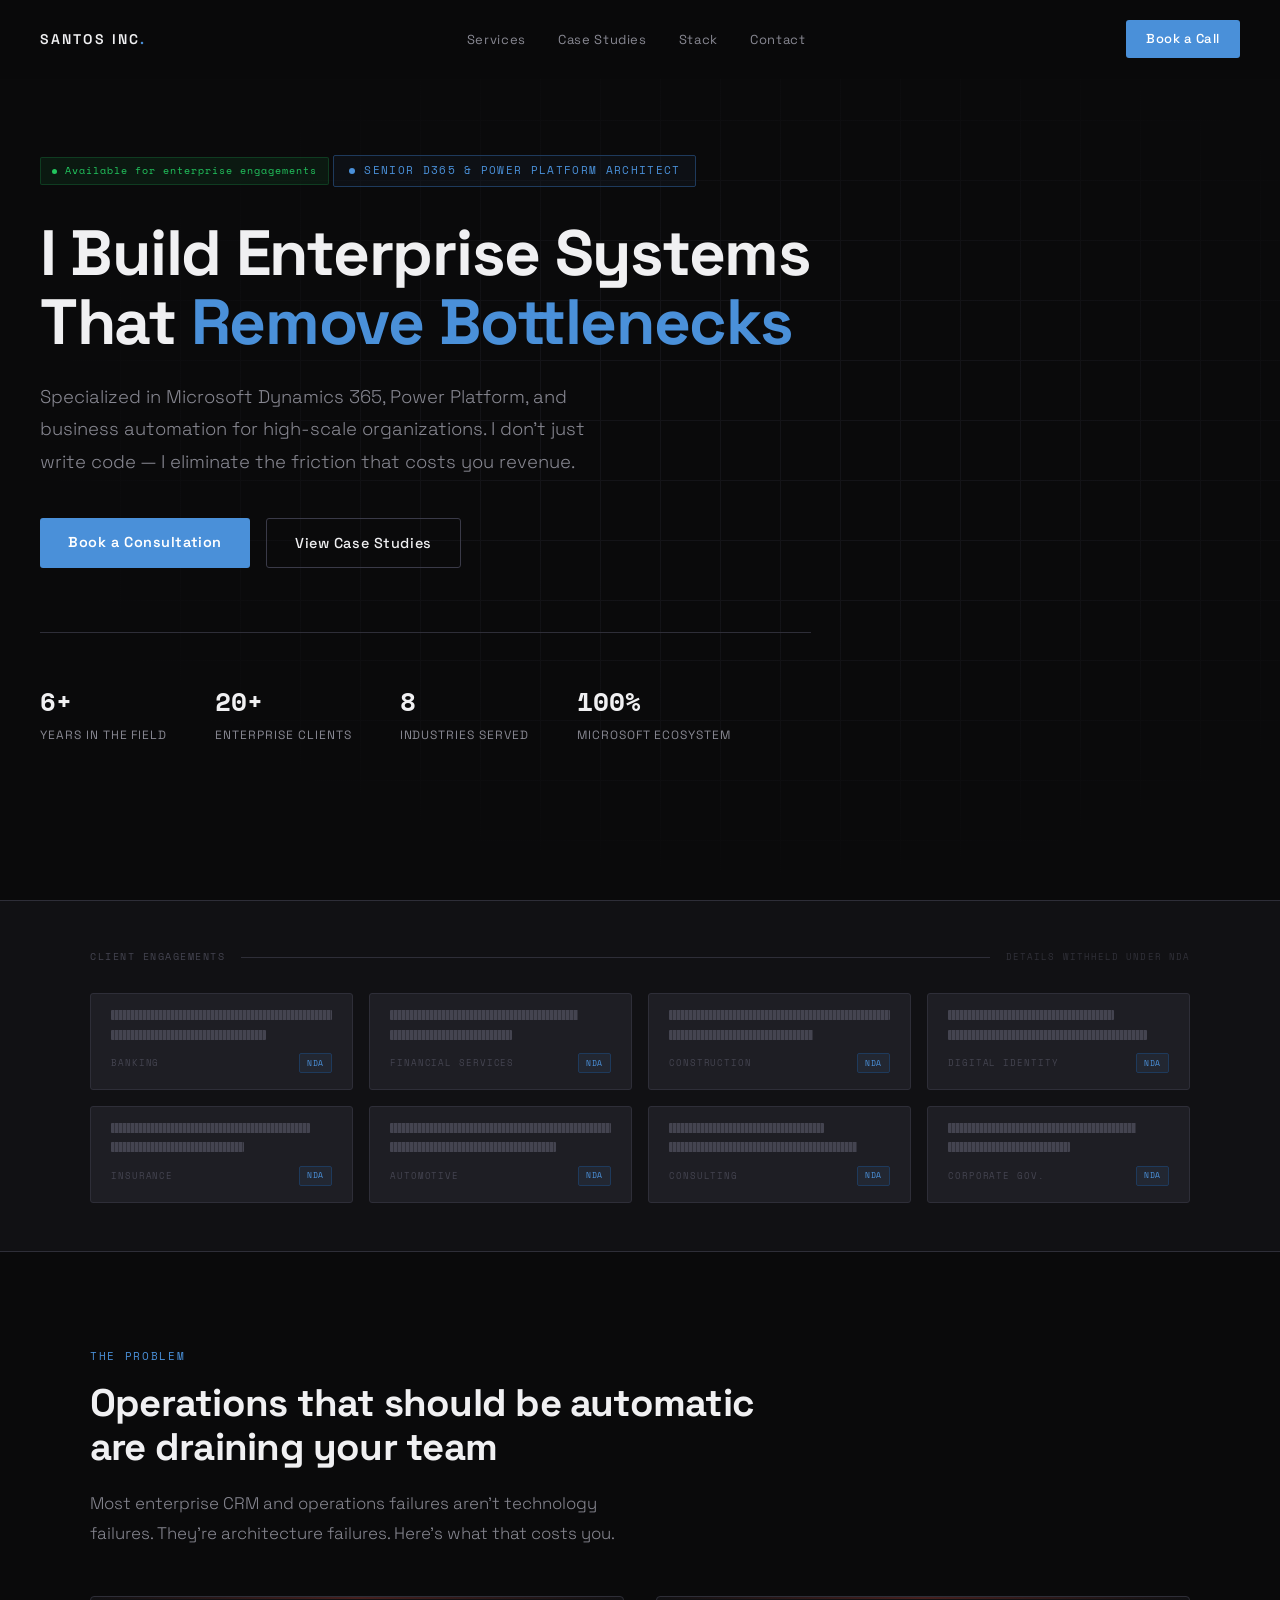
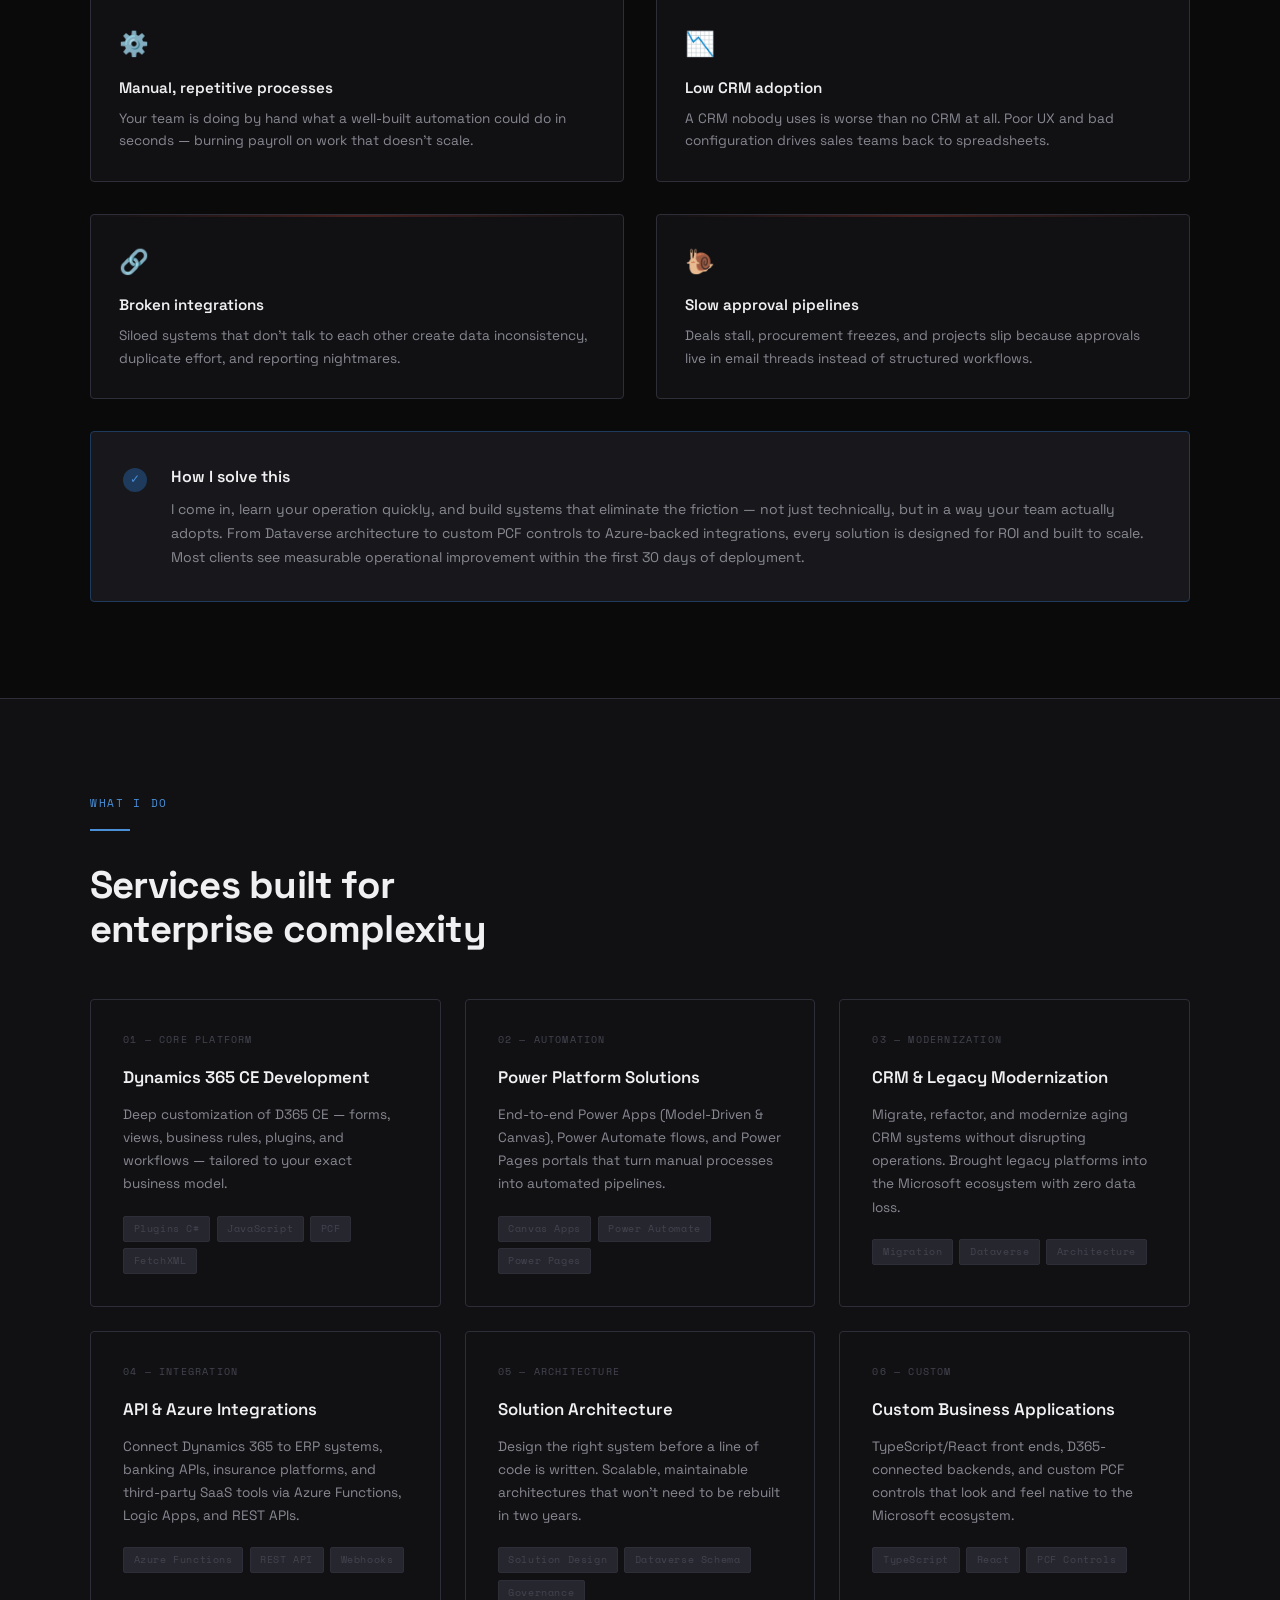
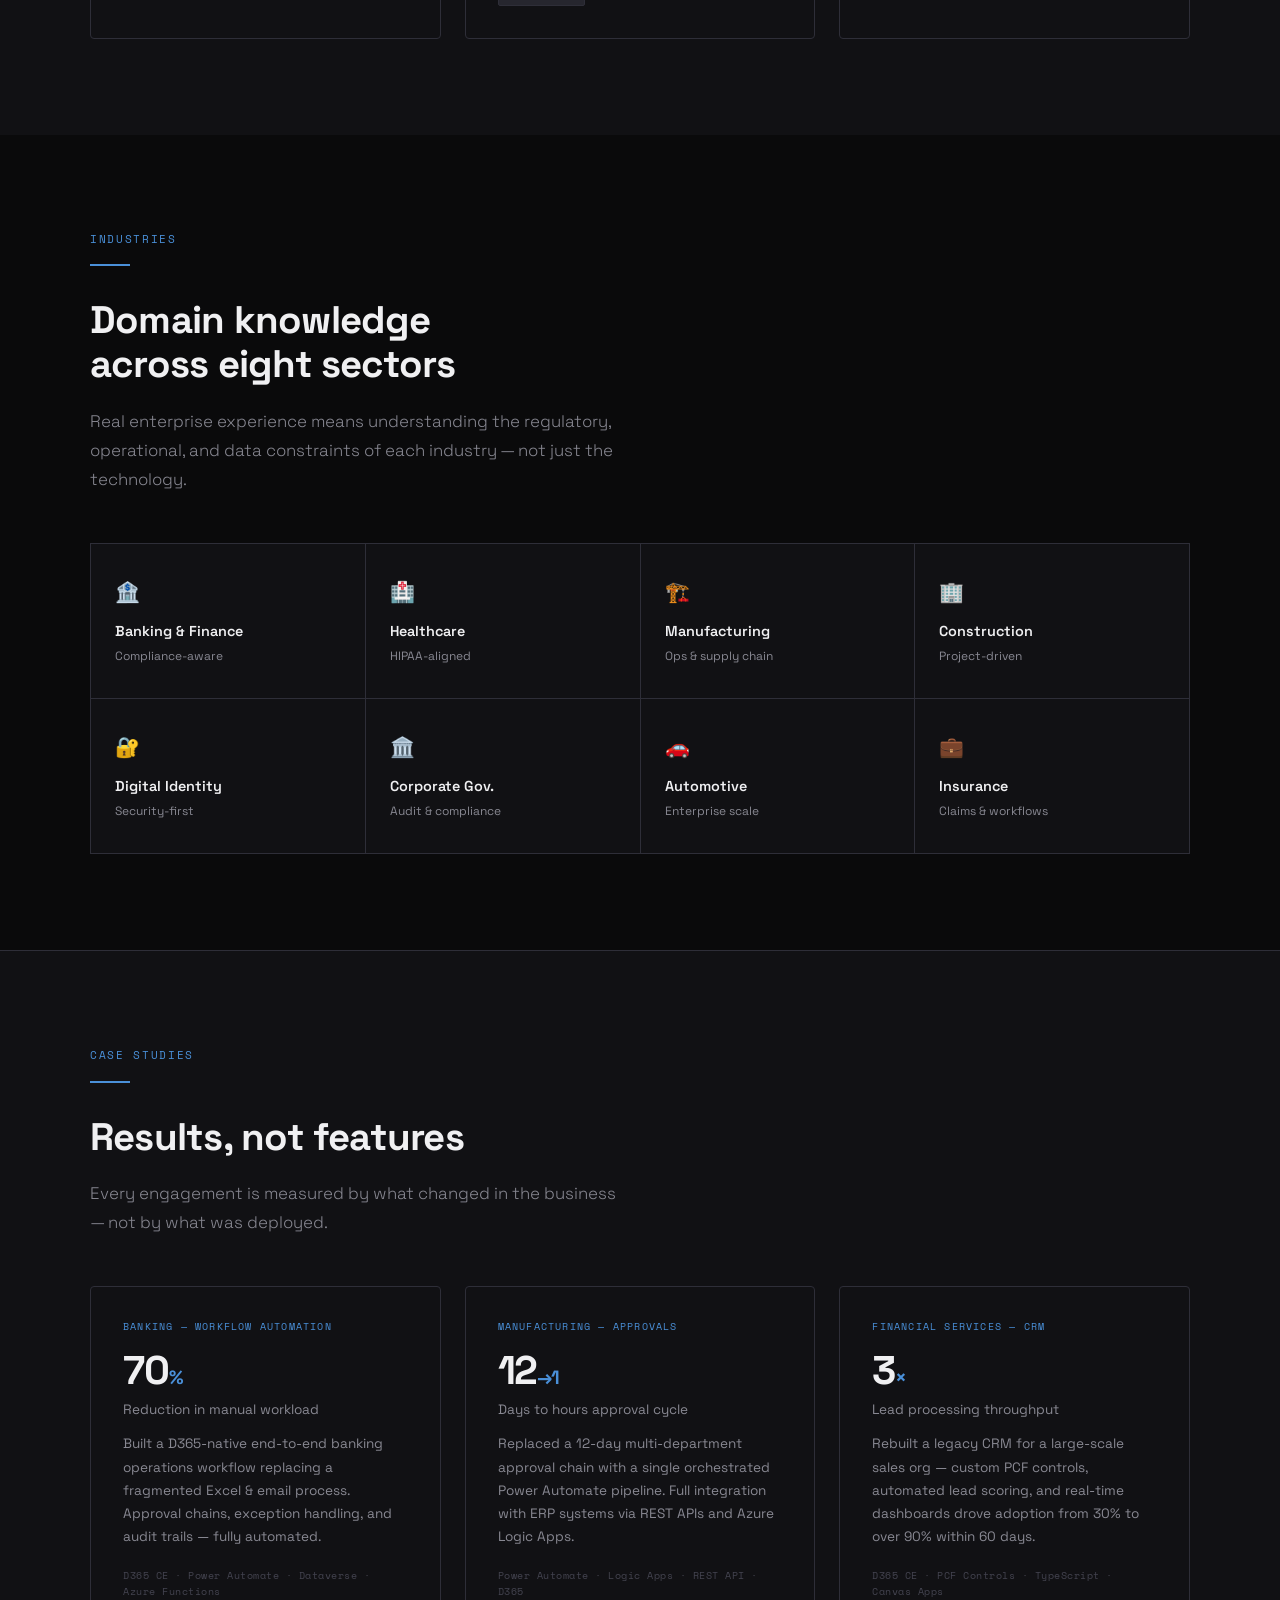
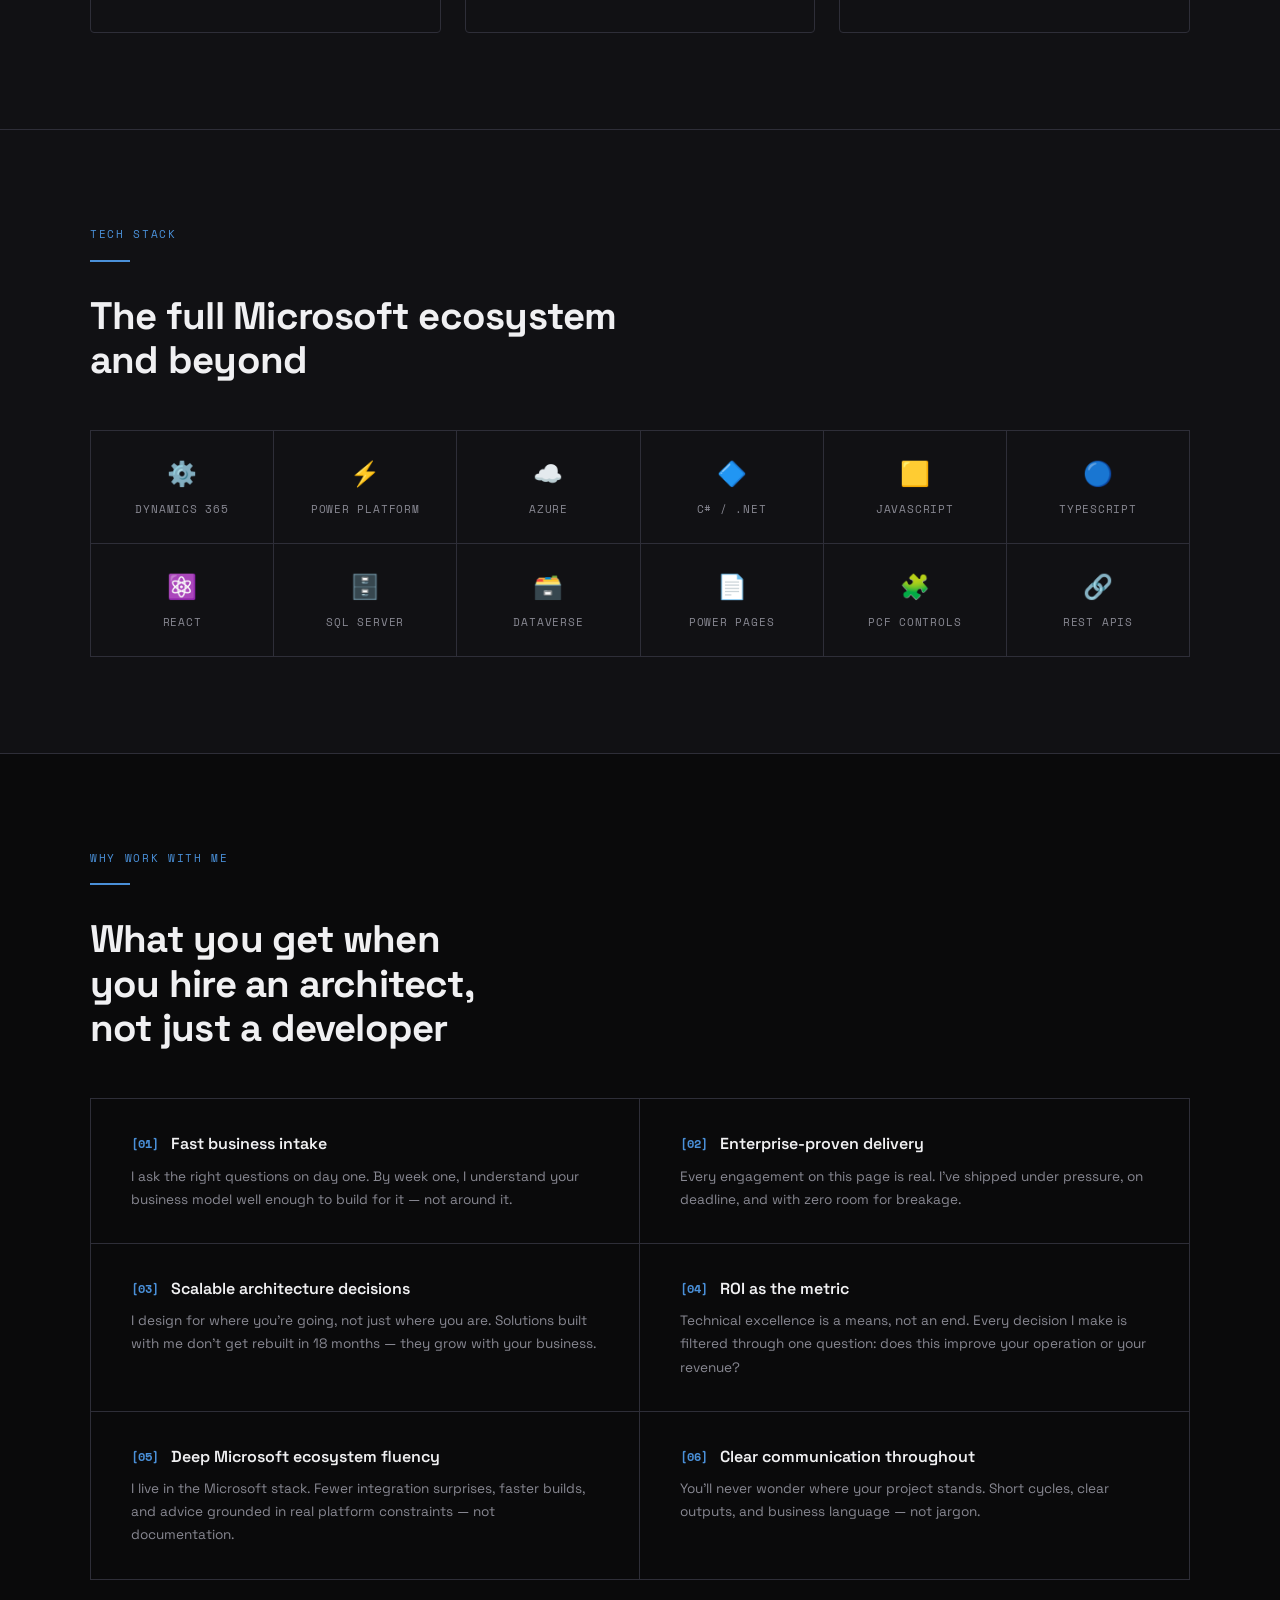
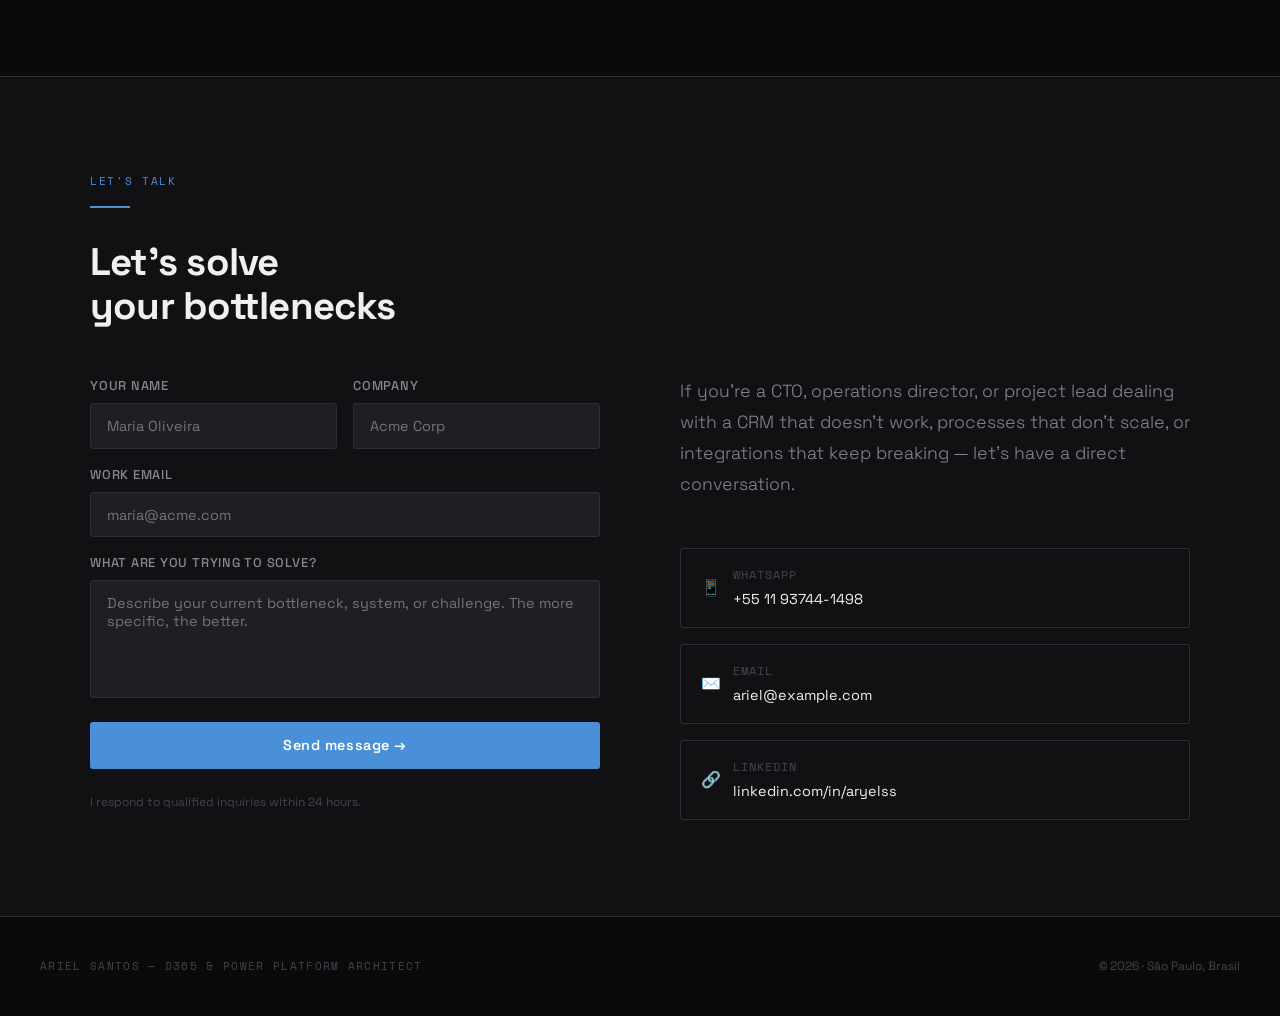
<file: index.html>
<!DOCTYPE html>
<html lang="en">
<head>
<meta charset="UTF-8">
<meta name="viewport" content="width=device-width, initial-scale=1.0">
<title>Ariel Santos — D365 & Power Platform Architect</title>
<link href="https://fonts.googleapis.com/css2?family=Space+Grotesk:wght@300;400;500;600;700&family=Space+Mono:wght@400;700&display=swap" rel="stylesheet">
<link rel="stylesheet" href="styles.css">

</head>
<body>

<nav id="nav">
  <a href="#" class="nav-logo">Santos Inc<span>.</span></a>
  <ul class="nav-links">
    <li><a href="#services">Services</a></li>
    <li><a href="#work">Case Studies</a></li>
    <li><a href="#stack">Stack</a></li>
    <li><a href="#contact">Contact</a></li>
  </ul>
  <a href="#contact" class="nav-cta">Book a Call</a>
</nav>

<section class="hero" id="top">
  <div class="hero-grid"></div>
  <div class="hero-fade"></div>
  <div class="hero-content">
    <div class="avail-badge"><span class="avail-dot"></span>Available for enterprise engagements</div>
    <div class="hero-eyebrow"><span class="hero-eyebrow-dot"></span>Senior D365 &amp; Power Platform Architect</div>
    <h1 class="hero-title">I Build Enterprise Systems<br>That <em>Remove Bottlenecks</em></h1>
    <p class="hero-sub">Specialized in Microsoft Dynamics 365, Power Platform, and business automation for high-scale organizations. I don't just write code — I eliminate the friction that costs you revenue.</p>
    <div class="hero-ctas">
      <a href="#contact" class="btn-primary">Book a Consultation</a>
      <a href="#work" class="btn-ghost">View Case Studies</a>
    </div>
    <div class="hero-metrics">
      <div class="metric-item"><span class="metric-num">6+</span><span class="metric-label">Years in the field</span></div>
      <div class="metric-item"><span class="metric-num">20+</span><span class="metric-label">Enterprise clients</span></div>
      <div class="metric-item"><span class="metric-num">8</span><span class="metric-label">Industries served</span></div>
      <div class="metric-item"><span class="metric-num">100%</span><span class="metric-label">Microsoft ecosystem</span></div>
    </div>
  </div>
</section>

<!-- TRUSTED BY — REDACTED -->
<div class="trusted">
  <div class="trusted-inner">
    <div class="trusted-header">
      <span class="trusted-label">Client engagements</span>
      <div class="trusted-divider"></div>
      <span class="trusted-nda">Details withheld under NDA</span>
    </div>
    <div class="trusted-logos">
      <div class="redacted-client">
        <div class="redacted-bar w-full"></div>
        <div class="redacted-bar w-70"></div>
        <div class="redacted-meta"><span class="redacted-sector">Banking</span><span class="redacted-badge">NDA</span></div>
      </div>
      <div class="redacted-client">
        <div class="redacted-bar w-85"></div>
        <div class="redacted-bar w-55"></div>
        <div class="redacted-meta"><span class="redacted-sector">Financial Services</span><span class="redacted-badge">NDA</span></div>
      </div>
      <div class="redacted-client">
        <div class="redacted-bar w-full"></div>
        <div class="redacted-bar w-65"></div>
        <div class="redacted-meta"><span class="redacted-sector">Construction</span><span class="redacted-badge">NDA</span></div>
      </div>
      <div class="redacted-client">
        <div class="redacted-bar w-75"></div>
        <div class="redacted-bar w-90"></div>
        <div class="redacted-meta"><span class="redacted-sector">Digital Identity</span><span class="redacted-badge">NDA</span></div>
      </div>
      <div class="redacted-client">
        <div class="redacted-bar w-90"></div>
        <div class="redacted-bar w-60"></div>
        <div class="redacted-meta"><span class="redacted-sector">Insurance</span><span class="redacted-badge">NDA</span></div>
      </div>
      <div class="redacted-client">
        <div class="redacted-bar w-full"></div>
        <div class="redacted-bar w-75"></div>
        <div class="redacted-meta"><span class="redacted-sector">Automotive</span><span class="redacted-badge">NDA</span></div>
      </div>
      <div class="redacted-client">
        <div class="redacted-bar w-70"></div>
        <div class="redacted-bar w-85"></div>
        <div class="redacted-meta"><span class="redacted-sector">Consulting</span><span class="redacted-badge">NDA</span></div>
      </div>
      <div class="redacted-client">
        <div class="redacted-bar w-85"></div>
        <div class="redacted-bar w-55"></div>
        <div class="redacted-meta"><span class="redacted-sector">Corporate Gov.</span><span class="redacted-badge">NDA</span></div>
      </div>
    </div>
  </div>
</div>

<section id="problems">
  <div class="section-inner">
    <div class="reveal">
      <div class="section-eyebrow">The Problem</div>
      <h2 class="section-title">Operations that should be automatic<br>are draining your team</h2>
      <p class="section-lead">Most enterprise CRM and operations failures aren't technology failures. They're architecture failures. Here's what that costs you.</p>
    </div>
    <div class="problems-grid reveal">
      <div class="problem-card"><div class="problem-icon">⚙️</div><div class="problem-title">Manual, repetitive processes</div><div class="problem-desc">Your team is doing by hand what a well-built automation could do in seconds — burning payroll on work that doesn't scale.</div></div>
      <div class="problem-card"><div class="problem-icon">📉</div><div class="problem-title">Low CRM adoption</div><div class="problem-desc">A CRM nobody uses is worse than no CRM at all. Poor UX and bad configuration drives sales teams back to spreadsheets.</div></div>
      <div class="problem-card"><div class="problem-icon">🔗</div><div class="problem-title">Broken integrations</div><div class="problem-desc">Siloed systems that don't talk to each other create data inconsistency, duplicate effort, and reporting nightmares.</div></div>
      <div class="problem-card"><div class="problem-icon">🐌</div><div class="problem-title">Slow approval pipelines</div><div class="problem-desc">Deals stall, procurement freezes, and projects slip because approvals live in email threads instead of structured workflows.</div></div>
    </div>
    <div class="solution-panel reveal">
      <div class="solution-check">✓</div>
      <div class="solution-text">
        <h4>How I solve this</h4>
        <p>I come in, learn your operation quickly, and build systems that eliminate the friction — not just technically, but in a way your team actually adopts. From Dataverse architecture to custom PCF controls to Azure-backed integrations, every solution is designed for ROI and built to scale. Most clients see measurable operational improvement within the first 30 days of deployment.</p>
      </div>
    </div>
  </div>
</section>

<section id="services" style="background:var(--graphite);border-top:1px solid var(--border)">
  <div class="section-inner">
    <div class="reveal">
      <div class="section-eyebrow">What I do</div>
      <div class="section-divider"></div>
      <h2 class="section-title">Services built for<br>enterprise complexity</h2>
    </div>
    <div class="services-grid">
      <div class="service-card reveal"><div class="service-num">01 — Core Platform</div><div class="service-title">Dynamics 365 CE Development</div><div class="service-desc">Deep customization of D365 CE — forms, views, business rules, plugins, and workflows — tailored to your exact business model.</div><div class="service-tags"><span class="tag">Plugins C#</span><span class="tag">JavaScript</span><span class="tag">PCF</span><span class="tag">FetchXML</span></div></div>
      <div class="service-card reveal"><div class="service-num">02 — Automation</div><div class="service-title">Power Platform Solutions</div><div class="service-desc">End-to-end Power Apps (Model-Driven &amp; Canvas), Power Automate flows, and Power Pages portals that turn manual processes into automated pipelines.</div><div class="service-tags"><span class="tag">Canvas Apps</span><span class="tag">Power Automate</span><span class="tag">Power Pages</span></div></div>
      <div class="service-card reveal"><div class="service-num">03 — Modernization</div><div class="service-title">CRM &amp; Legacy Modernization</div><div class="service-desc">Migrate, refactor, and modernize aging CRM systems without disrupting operations. Brought legacy platforms into the Microsoft ecosystem with zero data loss.</div><div class="service-tags"><span class="tag">Migration</span><span class="tag">Dataverse</span><span class="tag">Architecture</span></div></div>
      <div class="service-card reveal"><div class="service-num">04 — Integration</div><div class="service-title">API &amp; Azure Integrations</div><div class="service-desc">Connect Dynamics 365 to ERP systems, banking APIs, insurance platforms, and third-party SaaS tools via Azure Functions, Logic Apps, and REST APIs.</div><div class="service-tags"><span class="tag">Azure Functions</span><span class="tag">REST API</span><span class="tag">Webhooks</span></div></div>
      <div class="service-card reveal"><div class="service-num">05 — Architecture</div><div class="service-title">Solution Architecture</div><div class="service-desc">Design the right system before a line of code is written. Scalable, maintainable architectures that won't need to be rebuilt in two years.</div><div class="service-tags"><span class="tag">Solution Design</span><span class="tag">Dataverse Schema</span><span class="tag">Governance</span></div></div>
      <div class="service-card reveal"><div class="service-num">06 — Custom</div><div class="service-title">Custom Business Applications</div><div class="service-desc">TypeScript/React front ends, D365-connected backends, and custom PCF controls that look and feel native to the Microsoft ecosystem.</div><div class="service-tags"><span class="tag">TypeScript</span><span class="tag">React</span><span class="tag">PCF Controls</span></div></div>
    </div>
  </div>
</section>

<section id="industries">
  <div class="section-inner">
    <div class="reveal">
      <div class="section-eyebrow">Industries</div>
      <div class="section-divider"></div>
      <h2 class="section-title">Domain knowledge<br>across eight sectors</h2>
      <p class="section-lead">Real enterprise experience means understanding the regulatory, operational, and data constraints of each industry — not just the technology.</p>
    </div>
    <div class="industries-grid reveal">
      <div class="industry-cell"><div class="industry-icon">🏦</div><div class="industry-name">Banking &amp; Finance</div><div class="industry-note">Compliance-aware</div></div>
      <div class="industry-cell"><div class="industry-icon">🏥</div><div class="industry-name">Healthcare</div><div class="industry-note">HIPAA-aligned</div></div>
      <div class="industry-cell"><div class="industry-icon">🏗️</div><div class="industry-name">Manufacturing</div><div class="industry-note">Ops &amp; supply chain</div></div>
      <div class="industry-cell"><div class="industry-icon">🏢</div><div class="industry-name">Construction</div><div class="industry-note">Project-driven</div></div>
      <div class="industry-cell"><div class="industry-icon">🔐</div><div class="industry-name">Digital Identity</div><div class="industry-note">Security-first</div></div>
      <div class="industry-cell"><div class="industry-icon">🏛️</div><div class="industry-name">Corporate Gov.</div><div class="industry-note">Audit &amp; compliance</div></div>
      <div class="industry-cell"><div class="industry-icon">🚗</div><div class="industry-name">Automotive</div><div class="industry-note">Enterprise scale</div></div>
      <div class="industry-cell"><div class="industry-icon">💼</div><div class="industry-name">Insurance</div><div class="industry-note">Claims &amp; workflows</div></div>
    </div>
  </div>
</section>

<section id="work" style="background:var(--graphite);border-top:1px solid var(--border)">
  <div class="section-inner">
    <div class="reveal">
      <div class="section-eyebrow">Case Studies</div>
      <div class="section-divider"></div>
      <h2 class="section-title">Results, not features</h2>
      <p class="section-lead">Every engagement is measured by what changed in the business — not by what was deployed.</p>
    </div>
    <div class="cases-grid reveal">
      <div class="case-card"><div class="case-industry">Banking — Workflow Automation</div><div class="case-stat">70<span>%</span></div><div style="font-size:.85rem;color:var(--muted);margin-top:.25rem">Reduction in manual workload</div><div class="case-desc">Built a D365-native end-to-end banking operations workflow replacing a fragmented Excel &amp; email process. Approval chains, exception handling, and audit trails — fully automated.</div><div class="case-tech">D365 CE · Power Automate · Dataverse · Azure Functions</div></div>
      <div class="case-card"><div class="case-industry">Manufacturing — Approvals</div><div class="case-stat">12<span>→1</span></div><div style="font-size:.85rem;color:var(--muted);margin-top:.25rem">Days to hours approval cycle</div><div class="case-desc">Replaced a 12-day multi-department approval chain with a single orchestrated Power Automate pipeline. Full integration with ERP systems via REST APIs and Azure Logic Apps.</div><div class="case-tech">Power Automate · Logic Apps · REST API · D365</div></div>
      <div class="case-card"><div class="case-industry">Financial Services — CRM</div><div class="case-stat">3<span>×</span></div><div style="font-size:.85rem;color:var(--muted);margin-top:.25rem">Lead processing throughput</div><div class="case-desc">Rebuilt a legacy CRM for a large-scale sales org — custom PCF controls, automated lead scoring, and real-time dashboards drove adoption from 30% to over 90% within 60 days.</div><div class="case-tech">D365 CE · PCF Controls · TypeScript · Canvas Apps</div></div>
    </div>
  </div>
</section>

<section id="stack" class="stack-section">
  <div class="section-inner">
    <div class="reveal">
      <div class="section-eyebrow">Tech Stack</div>
      <div class="section-divider"></div>
      <h2 class="section-title">The full Microsoft ecosystem<br>and beyond</h2>
    </div>
    <div class="stack-grid reveal">
      <div class="stack-item"><div class="stack-logo">⚙️</div><div class="stack-name">Dynamics 365</div></div>
      <div class="stack-item"><div class="stack-logo">⚡</div><div class="stack-name">Power Platform</div></div>
      <div class="stack-item"><div class="stack-logo">☁️</div><div class="stack-name">Azure</div></div>
      <div class="stack-item"><div class="stack-logo">🔷</div><div class="stack-name">C# / .NET</div></div>
      <div class="stack-item"><div class="stack-logo">🟨</div><div class="stack-name">JavaScript</div></div>
      <div class="stack-item"><div class="stack-logo">🔵</div><div class="stack-name">TypeScript</div></div>
      <div class="stack-item"><div class="stack-logo">⚛️</div><div class="stack-name">React</div></div>
      <div class="stack-item"><div class="stack-logo">🗄️</div><div class="stack-name">SQL Server</div></div>
      <div class="stack-item"><div class="stack-logo">🗃️</div><div class="stack-name">Dataverse</div></div>
      <div class="stack-item"><div class="stack-logo">📄</div><div class="stack-name">Power Pages</div></div>
      <div class="stack-item"><div class="stack-logo">🧩</div><div class="stack-name">PCF Controls</div></div>
      <div class="stack-item"><div class="stack-logo">🔗</div><div class="stack-name">REST APIs</div></div>
    </div>
  </div>
</section>

<section id="why">
  <div class="section-inner">
    <div class="reveal">
      <div class="section-eyebrow">Why work with me</div>
      <div class="section-divider"></div>
      <h2 class="section-title">What you get when<br>you hire an architect,<br>not just a developer</h2>
    </div>
    <div class="why-grid reveal">
      <div class="why-item"><div class="why-title"><span class="why-icon">[01]</span> Fast business intake</div><div class="why-desc">I ask the right questions on day one. By week one, I understand your business model well enough to build for it — not around it.</div></div>
      <div class="why-item"><div class="why-title"><span class="why-icon">[02]</span> Enterprise-proven delivery</div><div class="why-desc">Every engagement on this page is real. I've shipped under pressure, on deadline, and with zero room for breakage.</div></div>
      <div class="why-item"><div class="why-title"><span class="why-icon">[03]</span> Scalable architecture decisions</div><div class="why-desc">I design for where you're going, not just where you are. Solutions built with me don't get rebuilt in 18 months — they grow with your business.</div></div>
      <div class="why-item"><div class="why-title"><span class="why-icon">[04]</span> ROI as the metric</div><div class="why-desc">Technical excellence is a means, not an end. Every decision I make is filtered through one question: does this improve your operation or your revenue?</div></div>
      <div class="why-item"><div class="why-title"><span class="why-icon">[05]</span> Deep Microsoft ecosystem fluency</div><div class="why-desc">I live in the Microsoft stack. Fewer integration surprises, faster builds, and advice grounded in real platform constraints — not documentation.</div></div>
      <div class="why-item"><div class="why-title"><span class="why-icon">[06]</span> Clear communication throughout</div><div class="why-desc">You'll never wonder where your project stands. Short cycles, clear outputs, and business language — not jargon.</div></div>
    </div>
  </div>
</section>

<section id="contact" class="contact-section" style="border-top:1px solid var(--border)">
  <div class="section-inner">
    <div class="reveal">
      <div class="section-eyebrow">Let's talk</div>
      <div class="section-divider"></div>
      <h2 class="section-title">Let's solve<br>your bottlenecks</h2>
    </div>
    <div class="contact-layout reveal">
      <div class="contact-form">
        <div class="form-row">
          <div class="form-group"><label>Your name</label><input type="text" placeholder="Maria Oliveira"></div>
          <div class="form-group"><label>Company</label><input type="text" placeholder="Acme Corp"></div>
        </div>
        <div class="form-group"><label>Work email</label><input type="email" placeholder="maria@acme.com"></div>
        <div class="form-group"><label>What are you trying to solve?</label><textarea rows="5" placeholder="Describe your current bottleneck, system, or challenge. The more specific, the better."></textarea></div>
        <button class="form-submit">Send message →</button>
        <p style="font-size:.75rem;color:var(--faint);margin-top:.5rem">I respond to qualified inquiries within 24 hours.</p>
      </div>
      <div class="contact-info">
        <p class="contact-cta-text">If you're a CTO, operations director, or project lead dealing with a CRM that doesn't work, processes that don't scale, or integrations that keep breaking — let's have a direct conversation.</p>
        <div class="contact-links">
          <a href="https://wa.me/5511937441498" class="contact-link"><span class="contact-link-icon">📱</span><div class="contact-link-inner"><span class="contact-link-label">WhatsApp</span><span class="contact-link-val">+55 11 93744-1498</span></div></a>
          <a href="mailto:ariel@example.com" class="contact-link"><span class="contact-link-icon">✉️</span><div class="contact-link-inner"><span class="contact-link-label">Email</span><span class="contact-link-val">ariel@example.com</span></div></a>
          <a href="https://www.linkedin.com/in/aryelss/" class="contact-link"><span class="contact-link-icon">🔗</span><div class="contact-link-inner"><span class="contact-link-label">LinkedIn</span><span class="contact-link-val">linkedin.com/in/aryelss</span></div></a>
        </div>
      </div>
    </div>
  </div>
</section>

<footer>
  <span class="footer-brand">Ariel Santos — D365 &amp; Power Platform Architect</span>
  <span class="footer-copy">© 2026 · São Paulo, Brasil</span>
</footer>

<script src="script.js"></script>
</body>
</html>
</file>
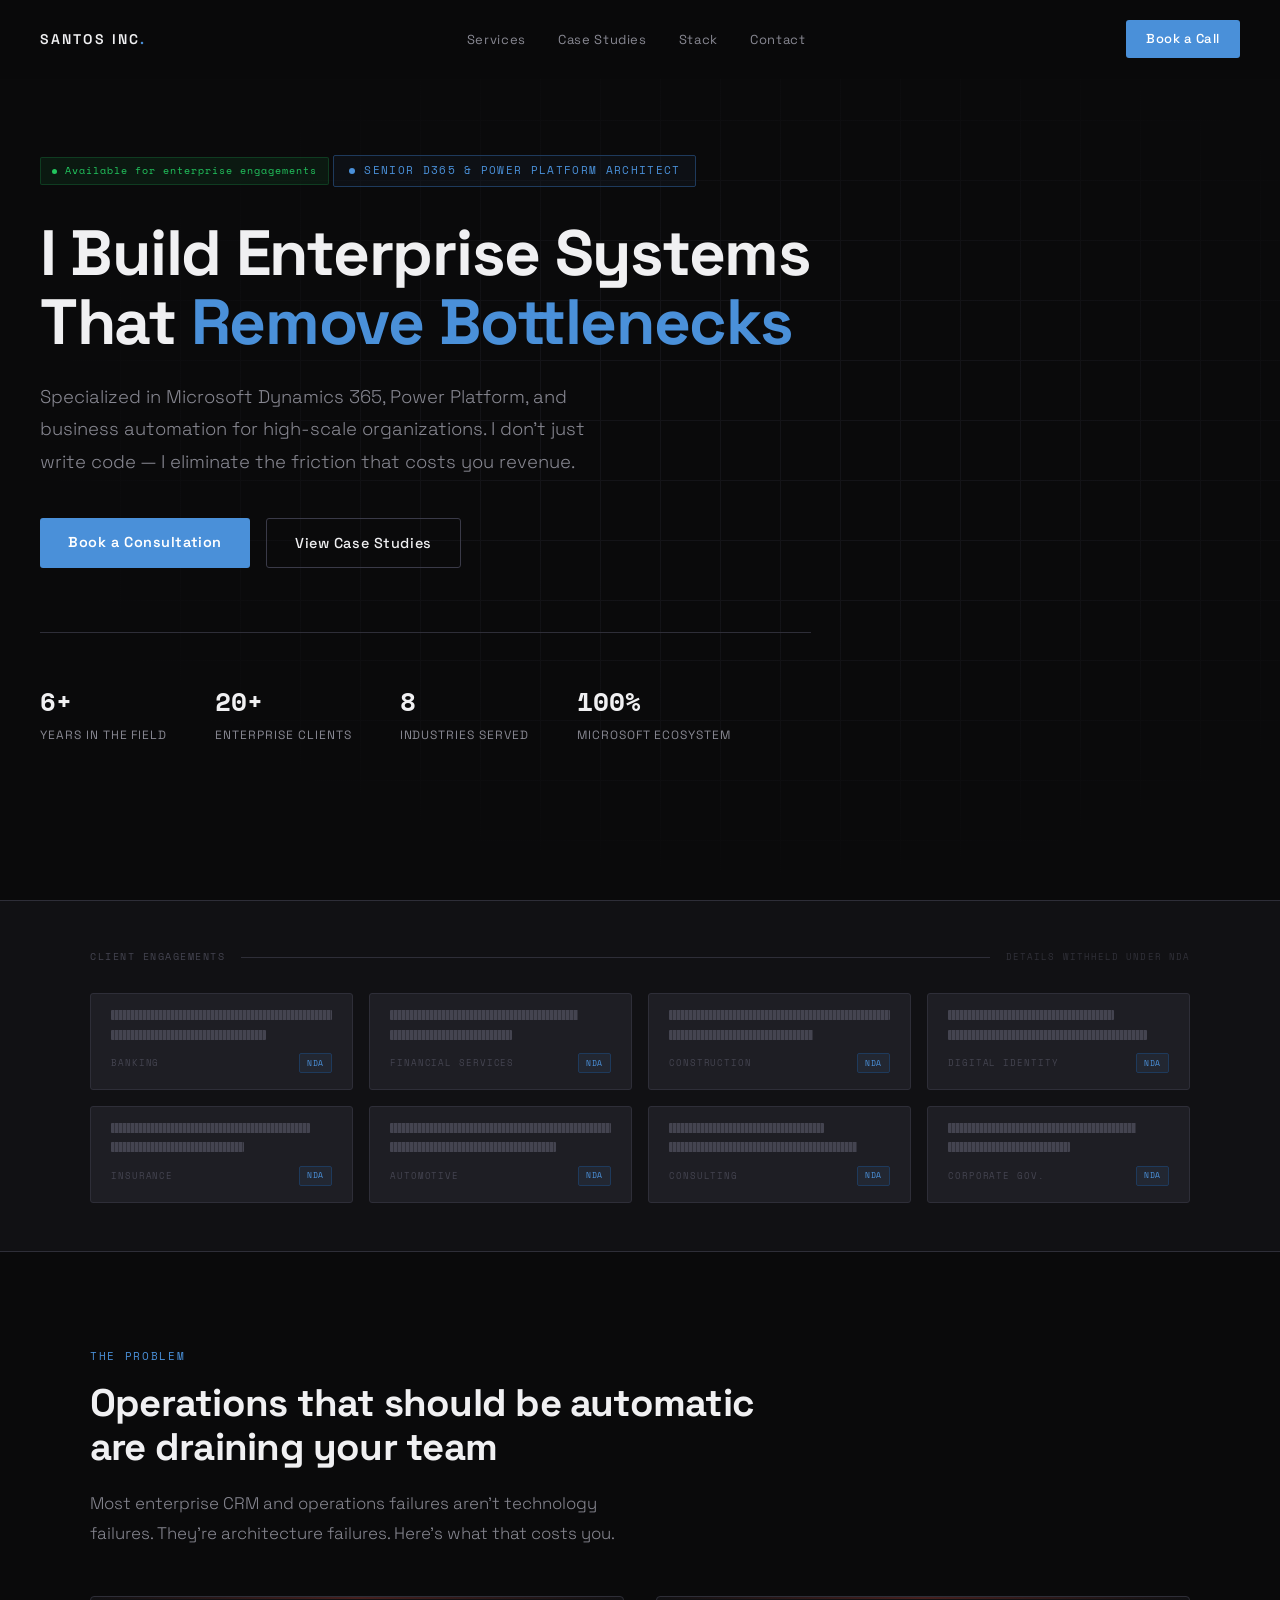
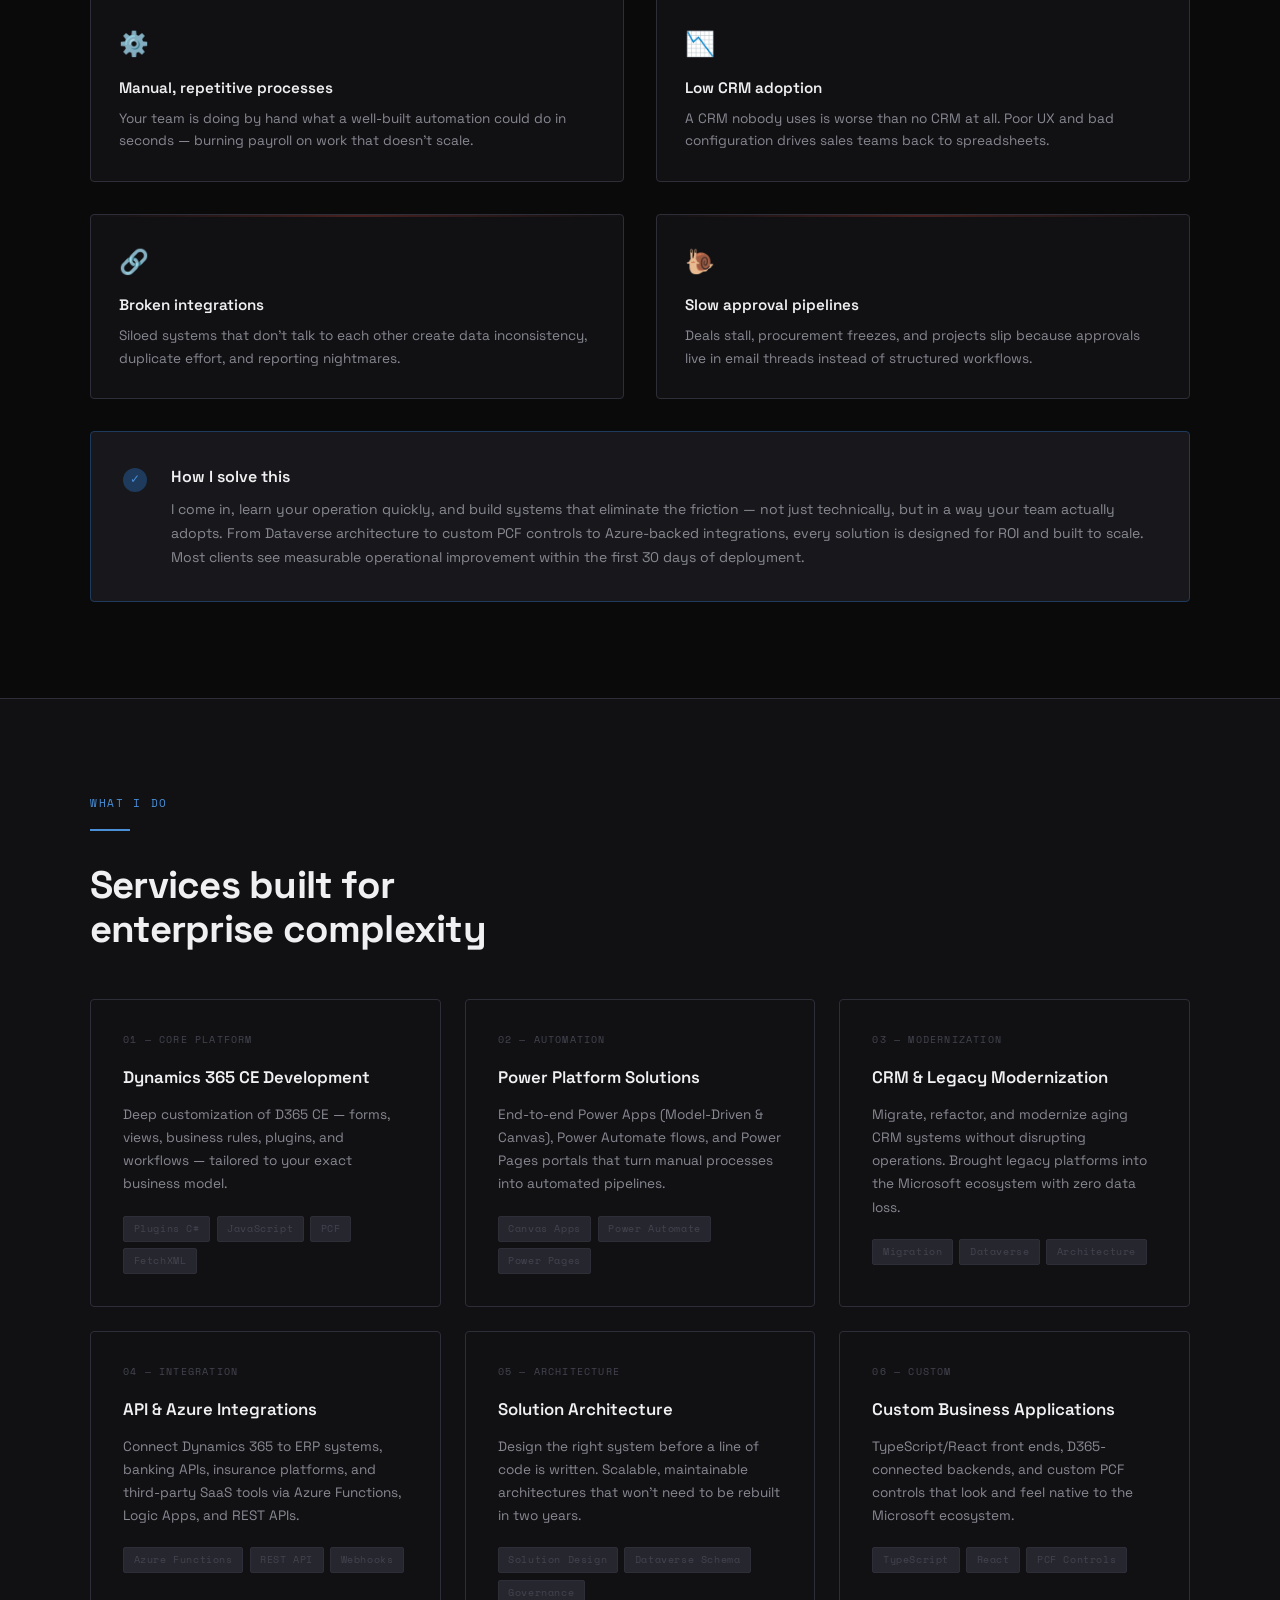
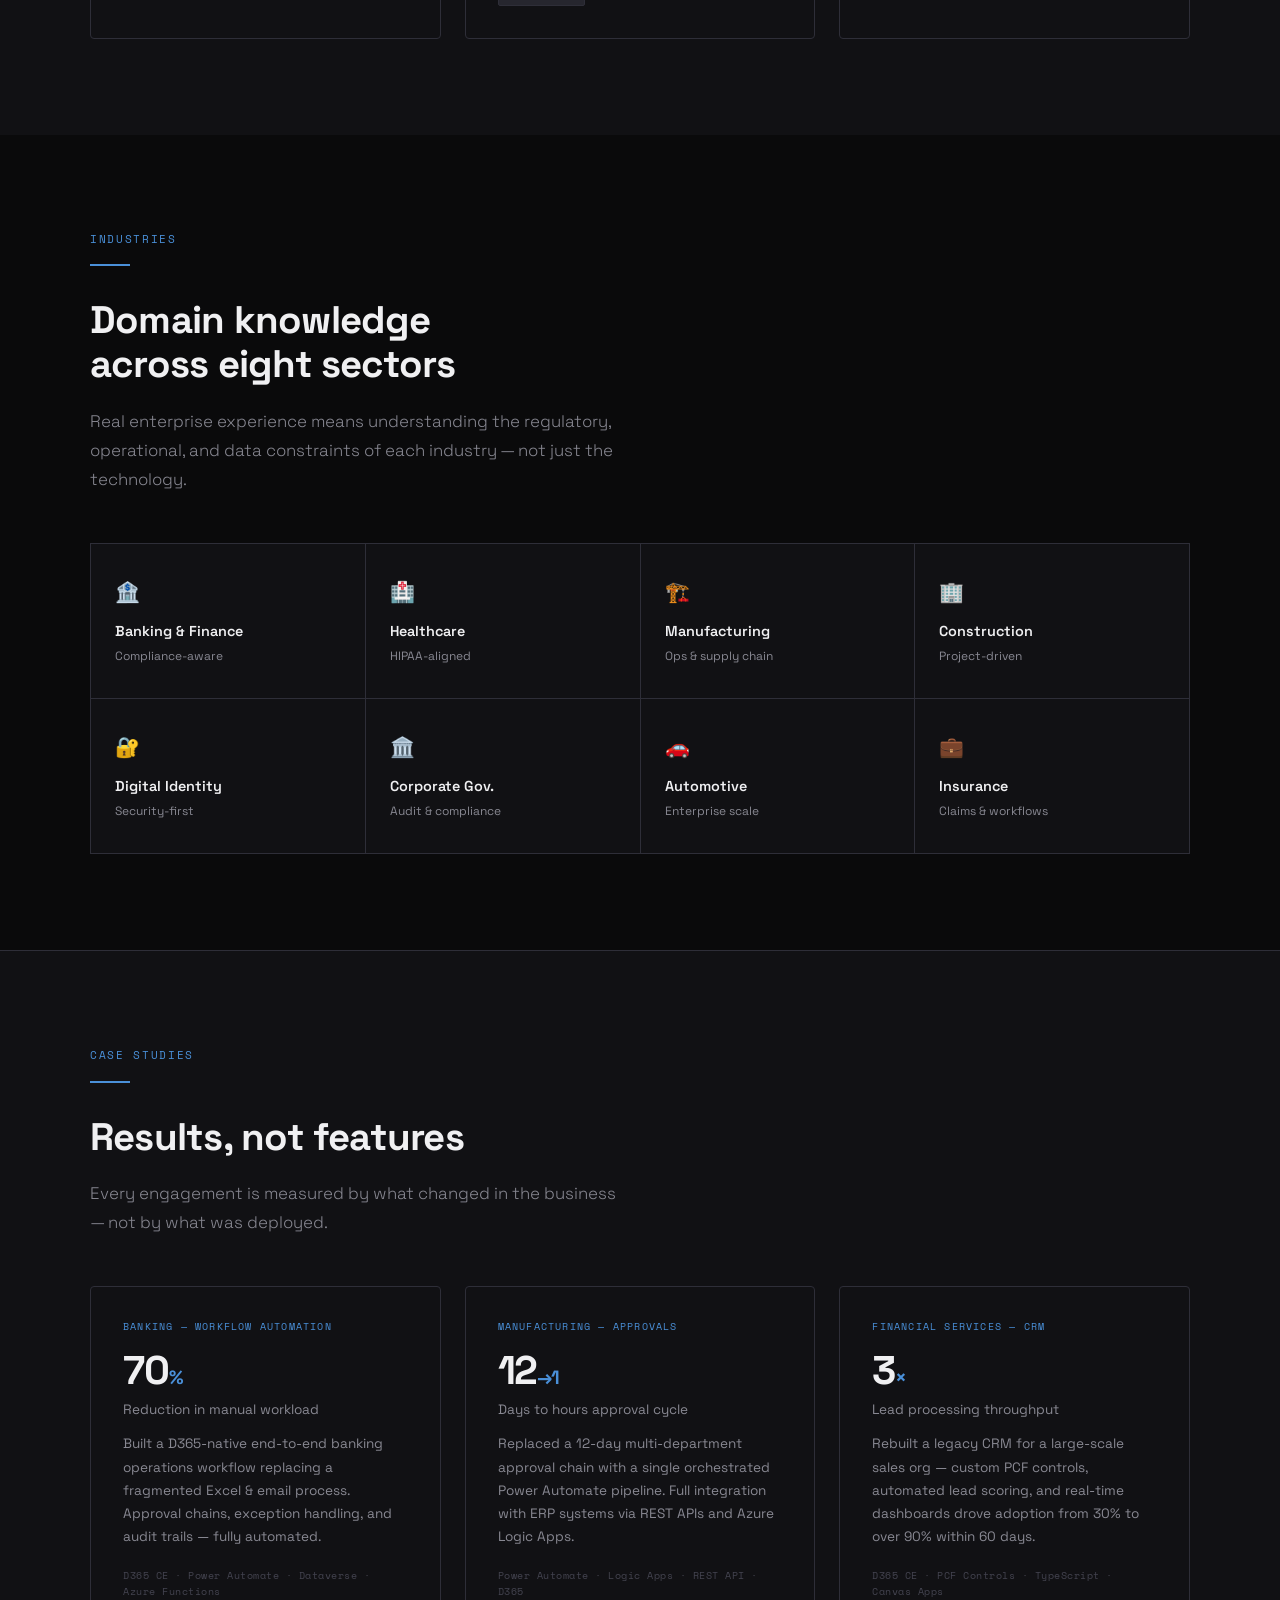
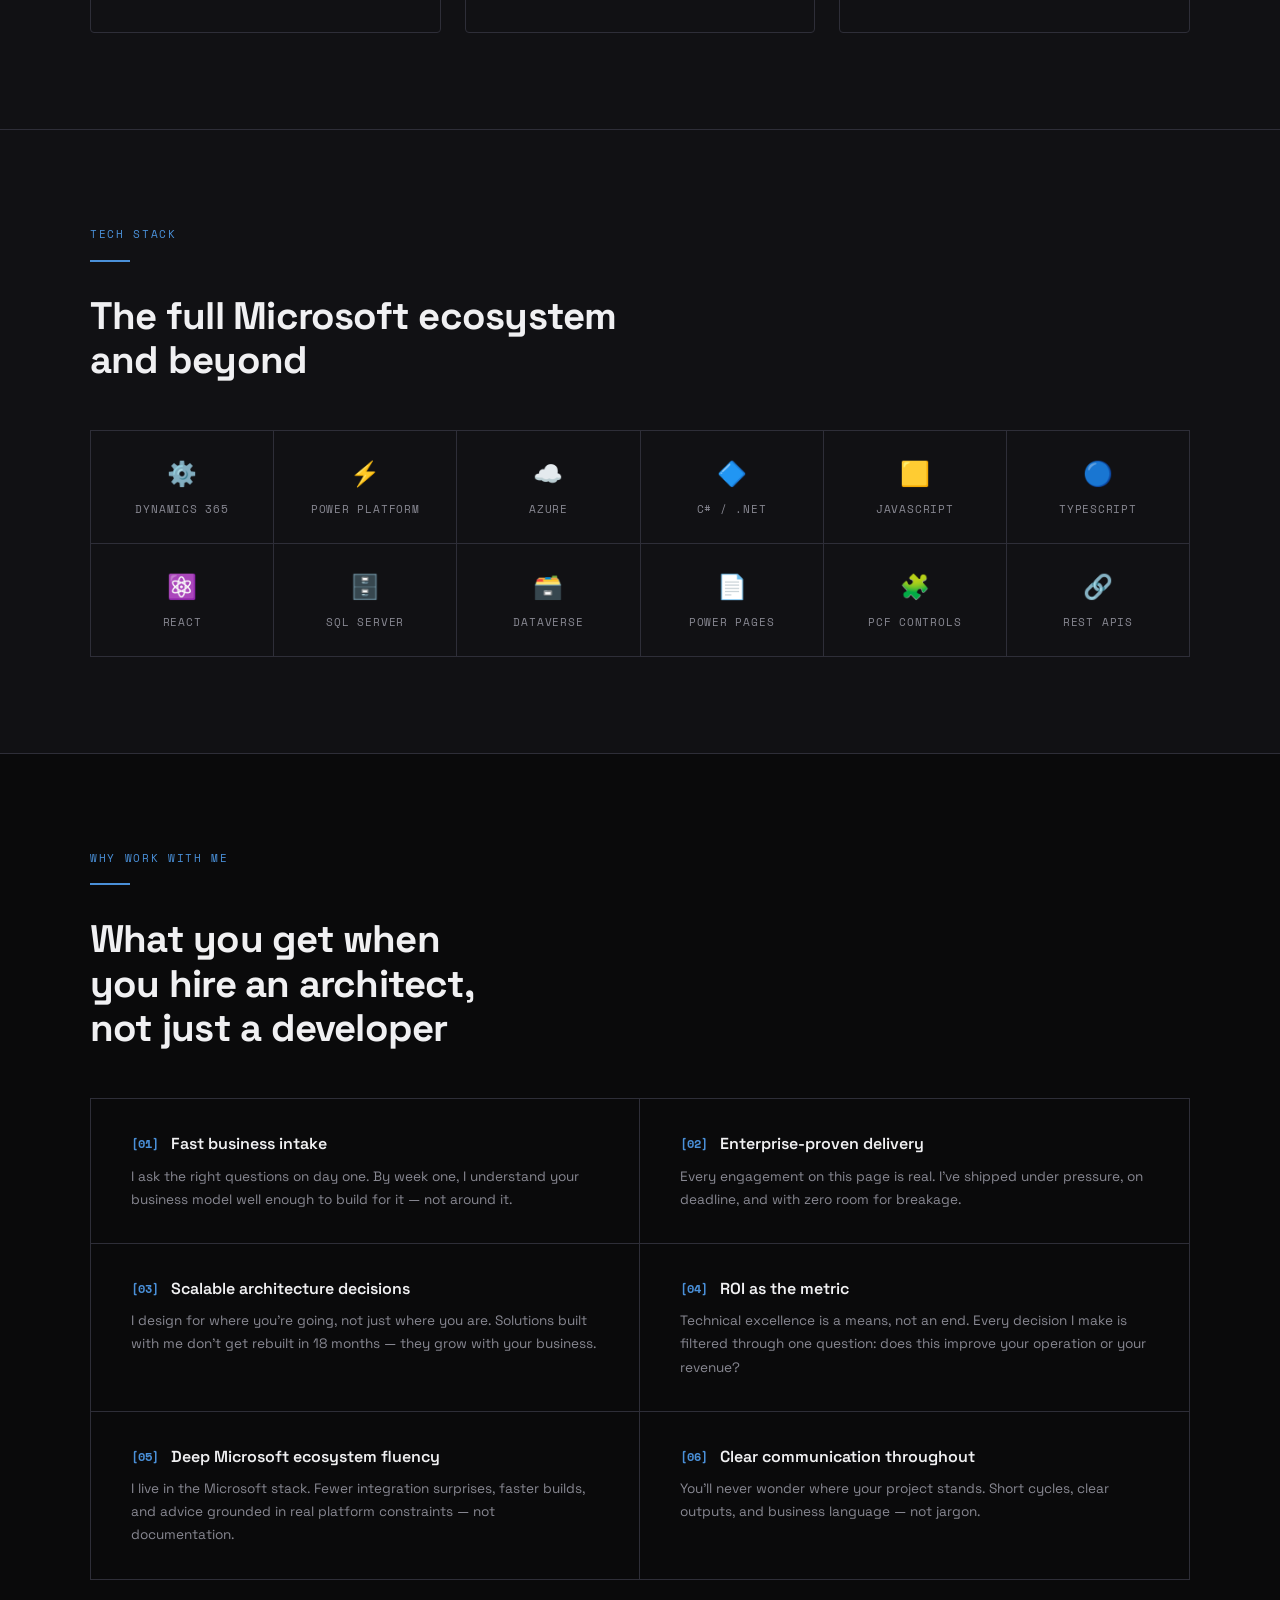
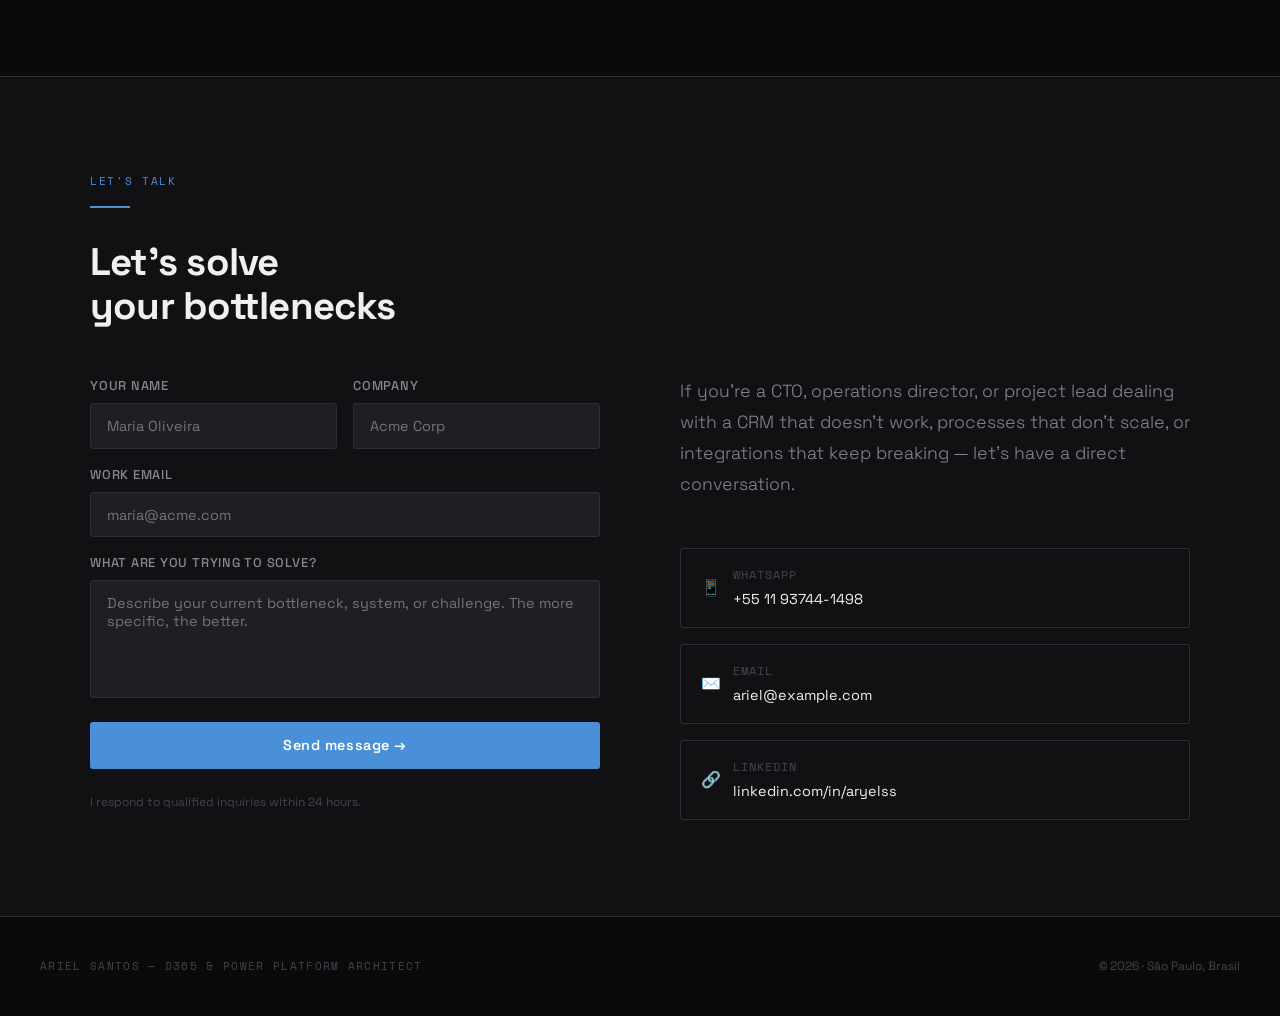
<file: ariel_portfolio.html>
<!DOCTYPE html>
<html lang="en">
<head>
<meta charset="UTF-8">
<meta name="viewport" content="width=device-width, initial-scale=1.0">
<title>Ariel Santos — D365 & Power Platform Architect</title>
<link href="https://fonts.googleapis.com/css2?family=Space+Grotesk:wght@300;400;500;600;700&family=Space+Mono:wght@400;700&display=swap" rel="stylesheet">
<style>
*{margin:0;padding:0;box-sizing:border-box}
:root{
  --black:#0a0a0b;--graphite:#111114;--charcoal:#18181c;--surface:#1e1e24;--surface2:#26262e;
  --border:#2e2e38;--border-bright:#3a3a48;--text:#f0f0f2;--muted:#888892;--faint:#444450;
  --accent:#4a90d9;--accent-dim:#1e3a5c;
  --font-display:'Space Grotesk',sans-serif;--font-mono:'Space Mono',monospace;
}
html{scroll-behavior:smooth}
body{background:var(--black);color:var(--text);font-family:var(--font-display);font-weight:400;line-height:1.6;overflow-x:hidden}
nav{position:fixed;top:0;left:0;right:0;z-index:100;padding:1.25rem 2.5rem;display:flex;align-items:center;justify-content:space-between;background:rgba(10,10,11,0.85);backdrop-filter:blur(12px);border-bottom:1px solid transparent;transition:border-color .3s}
nav.scrolled{border-bottom-color:var(--border)}
.nav-logo{font-size:14px;font-weight:600;letter-spacing:.15em;color:var(--text);text-transform:uppercase;text-decoration:none}
.nav-logo span{color:var(--accent)}
.nav-links{display:flex;gap:2rem;list-style:none}
.nav-links a{font-size:13px;color:var(--muted);text-decoration:none;letter-spacing:.05em;transition:color .2s}
.nav-links a:hover{color:var(--text)}
.nav-cta{background:var(--accent);color:#fff;font-size:13px;font-weight:500;padding:.55rem 1.25rem;border:none;cursor:pointer;letter-spacing:.04em;text-decoration:none;border-radius:3px;transition:background .2s}
.nav-cta:hover{background:#5a9de0}
.hero{min-height:100vh;display:flex;align-items:center;padding:0 2.5rem;position:relative;overflow:hidden}
.hero-grid{position:absolute;inset:0;background-image:linear-gradient(var(--border) 1px,transparent 1px),linear-gradient(90deg,var(--border) 1px,transparent 1px);background-size:60px 60px;opacity:.3}
.hero-fade{position:absolute;inset:0;background:radial-gradient(ellipse 70% 60% at 60% 50%,transparent 30%,var(--black) 80%)}
.hero-content{position:relative;z-index:2;max-width:780px}
.avail-badge{display:inline-flex;align-items:center;gap:.5rem;font-family:var(--font-mono);font-size:10px;letter-spacing:.1em;color:#22c55e;background:rgba(34,197,94,.08);border:1px solid rgba(34,197,94,.2);padding:.3rem .7rem;border-radius:2px;margin-bottom:2rem}
.avail-dot{width:5px;height:5px;background:#22c55e;border-radius:50%;animation:pulse 1.5s infinite}
@keyframes pulse{0%,100%{opacity:1;transform:scale(1)}50%{opacity:.5;transform:scale(.8)}}
.hero-eyebrow{display:inline-flex;align-items:center;gap:.6rem;font-family:var(--font-mono);font-size:11px;letter-spacing:.12em;color:var(--accent);text-transform:uppercase;margin-bottom:2rem;padding:.4rem .9rem;border:1px solid var(--accent-dim);background:rgba(74,144,217,.05);border-radius:2px}
.hero-eyebrow-dot{width:6px;height:6px;background:var(--accent);border-radius:50%;animation:pulse 2s infinite}
h1.hero-title{font-size:clamp(2.8rem,5vw,4.5rem);font-weight:700;line-height:1.08;letter-spacing:-.02em;margin-bottom:1.5rem}
h1.hero-title em{font-style:normal;color:var(--accent)}
.hero-sub{font-size:1.15rem;color:var(--muted);max-width:560px;margin-bottom:2.5rem;line-height:1.75;font-weight:300}
.hero-ctas{display:flex;gap:1rem;flex-wrap:wrap}
.btn-primary{background:var(--accent);color:#fff;padding:.8rem 1.75rem;font-size:.9rem;font-weight:600;border:none;cursor:pointer;text-decoration:none;letter-spacing:.04em;border-radius:3px;transition:all .2s;display:inline-block}
.btn-primary:hover{background:#5a9de0;transform:translateY(-1px)}
.btn-ghost{background:transparent;color:var(--text);padding:.8rem 1.75rem;font-size:.9rem;font-weight:500;border:1px solid var(--border-bright);cursor:pointer;text-decoration:none;letter-spacing:.04em;border-radius:3px;transition:all .2s;display:inline-block}
.btn-ghost:hover{border-color:var(--accent);color:var(--accent)}
.hero-metrics{display:flex;gap:3rem;margin-top:4rem;padding-top:3rem;border-top:1px solid var(--border);flex-wrap:wrap}
.metric-item{display:flex;flex-direction:column;gap:.25rem}
.metric-num{font-family:var(--font-mono);font-size:1.6rem;font-weight:700}
.metric-label{font-size:.75rem;color:var(--muted);letter-spacing:.08em;text-transform:uppercase}
section{padding:6rem 2.5rem}
.section-inner{max-width:1100px;margin:0 auto}
.section-eyebrow{font-family:var(--font-mono);font-size:11px;letter-spacing:.15em;color:var(--accent);text-transform:uppercase;margin-bottom:1rem}
.section-title{font-size:clamp(1.8rem,3vw,2.6rem);font-weight:700;letter-spacing:-.02em;line-height:1.15;margin-bottom:1.25rem}
.section-lead{font-size:1.05rem;color:var(--muted);max-width:540px;line-height:1.75;font-weight:300}
.section-divider{width:40px;height:2px;background:var(--accent);margin-bottom:2rem}
.reveal{opacity:0;transform:translateY(24px);transition:opacity .6s ease,transform .6s ease}
.reveal.visible{opacity:1;transform:none}

/* TRUSTED BY — REDACTED */
.trusted{padding:3rem 2.5rem;border-top:1px solid var(--border);border-bottom:1px solid var(--border);background:var(--graphite)}
.trusted-inner{max-width:1100px;margin:0 auto}
.trusted-header{display:flex;align-items:center;gap:1rem;margin-bottom:1.75rem}
.trusted-label{font-family:var(--font-mono);font-size:10px;letter-spacing:.15em;color:var(--faint);text-transform:uppercase}
.trusted-divider{flex:1;height:1px;background:var(--border)}
.trusted-nda{font-family:var(--font-mono);font-size:9px;letter-spacing:.12em;color:var(--faint);text-transform:uppercase;opacity:.6}
.trusted-logos{display:grid;grid-template-columns:repeat(4,1fr);gap:1rem}
.redacted-client{background:var(--surface);border:1px solid var(--border);border-radius:3px;padding:1rem 1.25rem;display:flex;flex-direction:column;gap:.6rem;cursor:default;transition:border-color .2s}
.redacted-client:hover{border-color:var(--border-bright)}
.redacted-bar{height:10px;border-radius:1px;background:var(--faint);position:relative;overflow:hidden}
.redacted-bar::after{content:'';position:absolute;inset:0;background:repeating-linear-gradient(90deg,transparent 0,transparent 3px,var(--surface) 3px,var(--surface) 4px);opacity:.5}
.redacted-bar.w-full{width:100%}
.redacted-bar.w-70{width:70%}
.redacted-bar.w-85{width:85%}
.redacted-bar.w-55{width:55%}
.redacted-bar.w-90{width:90%}
.redacted-bar.w-65{width:65%}
.redacted-bar.w-75{width:75%}
.redacted-bar.w-60{width:60%}
.redacted-meta{display:flex;align-items:center;justify-content:space-between;margin-top:.25rem}
.redacted-sector{font-family:var(--font-mono);font-size:9px;letter-spacing:.1em;text-transform:uppercase;color:var(--faint)}
.redacted-badge{font-family:var(--font-mono);font-size:8px;letter-spacing:.08em;text-transform:uppercase;color:var(--accent);background:rgba(74,144,217,.08);border:1px solid var(--accent-dim);padding:.15rem .45rem;border-radius:2px}

/* PROBLEMS */
.problems-grid{display:grid;grid-template-columns:1fr 1fr;gap:2rem;margin-top:3rem}
.problem-card{background:var(--graphite);border:1px solid var(--border);border-radius:4px;padding:1.75rem;position:relative;overflow:hidden}
.problem-card::before{content:'';position:absolute;top:0;left:0;right:0;height:2px;background:linear-gradient(90deg,transparent,#e74c3c40,transparent)}
.problem-icon{font-size:1.5rem;margin-bottom:.75rem}
.problem-title{font-size:.95rem;font-weight:600;margin-bottom:.5rem}
.problem-desc{font-size:.85rem;color:var(--muted);line-height:1.65}
.solution-panel{background:var(--charcoal);border:1px solid var(--accent-dim);border-radius:4px;padding:2rem;margin-top:2rem;display:flex;gap:1.5rem;align-items:flex-start}
.solution-check{width:24px;height:24px;background:var(--accent-dim);border-radius:50%;display:flex;align-items:center;justify-content:center;flex-shrink:0;margin-top:.2rem;font-size:12px;color:var(--accent)}
.solution-text h4{font-size:1rem;font-weight:600;margin-bottom:.5rem}
.solution-text p{font-size:.875rem;color:var(--muted);line-height:1.7}

/* SERVICES */
.services-grid{display:grid;grid-template-columns:repeat(auto-fit,minmax(300px,1fr));gap:1.5rem;margin-top:3rem}
.service-card{background:var(--graphite);border:1px solid var(--border);border-radius:4px;padding:2rem;transition:border-color .2s,transform .2s;cursor:default}
.service-card:hover{border-color:var(--accent-dim);transform:translateY(-2px)}
.service-num{font-family:var(--font-mono);font-size:10px;letter-spacing:.12em;color:var(--faint);text-transform:uppercase;margin-bottom:1rem}
.service-title{font-size:1.05rem;font-weight:600;margin-bottom:.75rem}
.service-desc{font-size:.85rem;color:var(--muted);line-height:1.7}
.service-tags{display:flex;flex-wrap:wrap;gap:.4rem;margin-top:1.25rem}
.tag{font-family:var(--font-mono);font-size:10px;letter-spacing:.06em;padding:.25rem .6rem;background:var(--surface2);border:1px solid var(--border);border-radius:2px;color:var(--faint)}

/* INDUSTRIES — 4 cols = 2 even rows */
.industries-grid{display:grid;grid-template-columns:repeat(4,1fr);gap:1px;background:var(--border);border:1px solid var(--border);margin-top:3rem}
.industry-cell{background:var(--graphite);padding:2rem 1.5rem;transition:background .2s;cursor:default}
.industry-cell:hover{background:var(--surface)}
.industry-icon{font-size:1.25rem;margin-bottom:.75rem}
.industry-name{font-size:.9rem;font-weight:600;margin-bottom:.25rem}
.industry-note{font-size:.75rem;color:var(--muted)}

/* CASES */
.cases-grid{display:grid;grid-template-columns:repeat(3,1fr);gap:1.5rem;margin-top:3rem}
.case-card{background:var(--graphite);border:1px solid var(--border);border-radius:4px;padding:2rem;position:relative;overflow:hidden}
.case-card::after{content:'';position:absolute;bottom:0;left:0;right:0;height:2px;background:linear-gradient(90deg,var(--accent-dim),var(--accent),var(--accent-dim));opacity:0;transition:opacity .2s}
.case-card:hover::after{opacity:1}
.case-industry{font-family:var(--font-mono);font-size:10px;letter-spacing:.12em;color:var(--accent);text-transform:uppercase;margin-bottom:1rem}
.case-stat{font-size:2.5rem;font-weight:700;letter-spacing:-.03em;line-height:1;margin-bottom:.5rem}
.case-stat span{font-size:1.2rem;color:var(--accent)}
.case-desc{font-size:.85rem;color:var(--muted);line-height:1.7;margin-top:.75rem}
.case-tech{font-family:var(--font-mono);font-size:10px;color:var(--faint);margin-top:1.25rem;letter-spacing:.05em}

/* STACK — 6 cols = 2 even rows */
.stack-section{background:var(--graphite);border-top:1px solid var(--border);border-bottom:1px solid var(--border)}
.stack-grid{display:grid;grid-template-columns:repeat(6,1fr);gap:1px;background:var(--border);border:1px solid var(--border);margin-top:3rem}
.stack-item{background:var(--graphite);padding:1.5rem 1rem;text-align:center;transition:background .2s;cursor:default}
.stack-item:hover{background:var(--surface)}
.stack-logo{font-size:1.5rem;margin-bottom:.5rem}
.stack-name{font-family:var(--font-mono);font-size:11px;letter-spacing:.07em;color:var(--muted);text-transform:uppercase}

/* WHY */
.why-grid{display:grid;grid-template-columns:1fr 1fr;gap:0;border:1px solid var(--border);margin-top:3rem}
.why-item{padding:2rem 2.5rem;border-right:1px solid var(--border);border-bottom:1px solid var(--border);transition:background .2s}
.why-item:hover{background:var(--graphite)}
.why-item:nth-child(2n){border-right:none}
.why-item:nth-last-child(-n+2){border-bottom:none}
.why-title{font-size:1rem;font-weight:600;margin-bottom:.5rem;display:flex;align-items:center;gap:.75rem}
.why-icon{color:var(--accent);font-family:var(--font-mono);font-size:12px}
.why-desc{font-size:.85rem;color:var(--muted);line-height:1.7}

/* CONTACT */
.contact-section{background:var(--graphite)}
.contact-layout{display:grid;grid-template-columns:1fr 1fr;gap:5rem;align-items:start;margin-top:3rem}
.contact-form{display:flex;flex-direction:column;gap:1rem}
.form-group{display:flex;flex-direction:column;gap:.4rem}
.form-group label{font-size:.8rem;font-weight:500;letter-spacing:.06em;text-transform:uppercase;color:var(--muted)}
.form-group input,.form-group textarea{background:var(--surface);border:1px solid var(--border);color:var(--text);font-family:var(--font-display);font-size:.9rem;padding:.8rem 1rem;border-radius:3px;outline:none;transition:border-color .2s;resize:none}
.form-group input:focus,.form-group textarea:focus{border-color:var(--accent)}
.form-row{display:grid;grid-template-columns:1fr 1fr;gap:1rem}
.form-submit{background:var(--accent);color:#fff;font-size:.9rem;font-weight:600;padding:.9rem 2rem;border:none;cursor:pointer;letter-spacing:.04em;border-radius:3px;transition:all .2s;margin-top:.5rem;font-family:var(--font-display)}
.form-submit:hover{background:#5a9de0;transform:translateY(-1px)}
.contact-info{display:flex;flex-direction:column;gap:2rem}
.contact-cta-text{font-size:1.1rem;color:var(--muted);line-height:1.75;font-weight:300}
.contact-links{display:flex;flex-direction:column;gap:1rem;margin-top:1rem}
.contact-link{display:flex;align-items:center;gap:.75rem;color:var(--muted);text-decoration:none;font-size:.9rem;padding:1rem 1.25rem;border:1px solid var(--border);border-radius:3px;transition:all .2s}
.contact-link:hover{border-color:var(--accent);color:var(--text);background:rgba(74,144,217,.04)}
.contact-link-icon{font-size:1rem;color:var(--accent);width:20px;text-align:center}
.contact-link-inner{display:flex;flex-direction:column;gap:.1rem}
.contact-link-label{font-size:.75rem;color:var(--faint);font-family:var(--font-mono);letter-spacing:.08em;text-transform:uppercase}
.contact-link-val{color:var(--text);font-size:.9rem;margin-top:.15rem}
footer{padding:2.5rem 2.5rem;border-top:1px solid var(--border);display:flex;align-items:center;justify-content:space-between}
.footer-brand{font-family:var(--font-mono);font-size:11px;letter-spacing:.12em;color:var(--faint);text-transform:uppercase}
.footer-copy{font-size:12px;color:var(--faint)}

@media(max-width:900px){
  .trusted-logos{grid-template-columns:repeat(2,1fr)}
  .industries-grid{grid-template-columns:repeat(2,1fr)}
  .stack-grid{grid-template-columns:repeat(4,1fr)}
  .cases-grid{grid-template-columns:1fr 1fr}
  .contact-layout{grid-template-columns:1fr;gap:3rem}
}
@media(max-width:600px){
  .trusted-logos{grid-template-columns:repeat(2,1fr)}
  .industries-grid{grid-template-columns:repeat(2,1fr)}
  .stack-grid{grid-template-columns:repeat(2,1fr)}
  .cases-grid{grid-template-columns:1fr}
  .problems-grid{grid-template-columns:1fr}
  .why-grid{grid-template-columns:1fr}
  .why-item{border-right:none}
  .why-item:nth-last-child(-n+2){border-bottom:1px solid var(--border)}
  .why-item:last-child{border-bottom:none}
  nav .nav-links{display:none}
  .hero-metrics{gap:1.5rem}
}
</style>
</head>
<body>

<nav id="nav">
  <a href="#" class="nav-logo">Santos Inc<span>.</span></a>
  <ul class="nav-links">
    <li><a href="#services">Services</a></li>
    <li><a href="#work">Case Studies</a></li>
    <li><a href="#stack">Stack</a></li>
    <li><a href="#contact">Contact</a></li>
  </ul>
  <a href="#contact" class="nav-cta">Book a Call</a>
</nav>

<section class="hero" id="top">
  <div class="hero-grid"></div>
  <div class="hero-fade"></div>
  <div class="hero-content">
    <div class="avail-badge"><span class="avail-dot"></span>Available for enterprise engagements</div>
    <div class="hero-eyebrow"><span class="hero-eyebrow-dot"></span>Senior D365 &amp; Power Platform Architect</div>
    <h1 class="hero-title">I Build Enterprise Systems<br>That <em>Remove Bottlenecks</em></h1>
    <p class="hero-sub">Specialized in Microsoft Dynamics 365, Power Platform, and business automation for high-scale organizations. I don't just write code — I eliminate the friction that costs you revenue.</p>
    <div class="hero-ctas">
      <a href="#contact" class="btn-primary">Book a Consultation</a>
      <a href="#work" class="btn-ghost">View Case Studies</a>
    </div>
    <div class="hero-metrics">
      <div class="metric-item"><span class="metric-num">6+</span><span class="metric-label">Years in the field</span></div>
      <div class="metric-item"><span class="metric-num">20+</span><span class="metric-label">Enterprise clients</span></div>
      <div class="metric-item"><span class="metric-num">8</span><span class="metric-label">Industries served</span></div>
      <div class="metric-item"><span class="metric-num">100%</span><span class="metric-label">Microsoft ecosystem</span></div>
    </div>
  </div>
</section>

<!-- TRUSTED BY — REDACTED -->
<div class="trusted">
  <div class="trusted-inner">
    <div class="trusted-header">
      <span class="trusted-label">Client engagements</span>
      <div class="trusted-divider"></div>
      <span class="trusted-nda">Details withheld under NDA</span>
    </div>
    <div class="trusted-logos">
      <div class="redacted-client">
        <div class="redacted-bar w-full"></div>
        <div class="redacted-bar w-70"></div>
        <div class="redacted-meta"><span class="redacted-sector">Banking</span><span class="redacted-badge">NDA</span></div>
      </div>
      <div class="redacted-client">
        <div class="redacted-bar w-85"></div>
        <div class="redacted-bar w-55"></div>
        <div class="redacted-meta"><span class="redacted-sector">Financial Services</span><span class="redacted-badge">NDA</span></div>
      </div>
      <div class="redacted-client">
        <div class="redacted-bar w-full"></div>
        <div class="redacted-bar w-65"></div>
        <div class="redacted-meta"><span class="redacted-sector">Construction</span><span class="redacted-badge">NDA</span></div>
      </div>
      <div class="redacted-client">
        <div class="redacted-bar w-75"></div>
        <div class="redacted-bar w-90"></div>
        <div class="redacted-meta"><span class="redacted-sector">Digital Identity</span><span class="redacted-badge">NDA</span></div>
      </div>
      <div class="redacted-client">
        <div class="redacted-bar w-90"></div>
        <div class="redacted-bar w-60"></div>
        <div class="redacted-meta"><span class="redacted-sector">Insurance</span><span class="redacted-badge">NDA</span></div>
      </div>
      <div class="redacted-client">
        <div class="redacted-bar w-full"></div>
        <div class="redacted-bar w-75"></div>
        <div class="redacted-meta"><span class="redacted-sector">Automotive</span><span class="redacted-badge">NDA</span></div>
      </div>
      <div class="redacted-client">
        <div class="redacted-bar w-70"></div>
        <div class="redacted-bar w-85"></div>
        <div class="redacted-meta"><span class="redacted-sector">Consulting</span><span class="redacted-badge">NDA</span></div>
      </div>
      <div class="redacted-client">
        <div class="redacted-bar w-85"></div>
        <div class="redacted-bar w-55"></div>
        <div class="redacted-meta"><span class="redacted-sector">Corporate Gov.</span><span class="redacted-badge">NDA</span></div>
      </div>
    </div>
  </div>
</div>

<section id="problems">
  <div class="section-inner">
    <div class="reveal">
      <div class="section-eyebrow">The Problem</div>
      <h2 class="section-title">Operations that should be automatic<br>are draining your team</h2>
      <p class="section-lead">Most enterprise CRM and operations failures aren't technology failures. They're architecture failures. Here's what that costs you.</p>
    </div>
    <div class="problems-grid reveal">
      <div class="problem-card"><div class="problem-icon">⚙️</div><div class="problem-title">Manual, repetitive processes</div><div class="problem-desc">Your team is doing by hand what a well-built automation could do in seconds — burning payroll on work that doesn't scale.</div></div>
      <div class="problem-card"><div class="problem-icon">📉</div><div class="problem-title">Low CRM adoption</div><div class="problem-desc">A CRM nobody uses is worse than no CRM at all. Poor UX and bad configuration drives sales teams back to spreadsheets.</div></div>
      <div class="problem-card"><div class="problem-icon">🔗</div><div class="problem-title">Broken integrations</div><div class="problem-desc">Siloed systems that don't talk to each other create data inconsistency, duplicate effort, and reporting nightmares.</div></div>
      <div class="problem-card"><div class="problem-icon">🐌</div><div class="problem-title">Slow approval pipelines</div><div class="problem-desc">Deals stall, procurement freezes, and projects slip because approvals live in email threads instead of structured workflows.</div></div>
    </div>
    <div class="solution-panel reveal">
      <div class="solution-check">✓</div>
      <div class="solution-text">
        <h4>How I solve this</h4>
        <p>I come in, learn your operation quickly, and build systems that eliminate the friction — not just technically, but in a way your team actually adopts. From Dataverse architecture to custom PCF controls to Azure-backed integrations, every solution is designed for ROI and built to scale. Most clients see measurable operational improvement within the first 30 days of deployment.</p>
      </div>
    </div>
  </div>
</section>

<section id="services" style="background:var(--graphite);border-top:1px solid var(--border)">
  <div class="section-inner">
    <div class="reveal">
      <div class="section-eyebrow">What I do</div>
      <div class="section-divider"></div>
      <h2 class="section-title">Services built for<br>enterprise complexity</h2>
    </div>
    <div class="services-grid">
      <div class="service-card reveal"><div class="service-num">01 — Core Platform</div><div class="service-title">Dynamics 365 CE Development</div><div class="service-desc">Deep customization of D365 CE — forms, views, business rules, plugins, and workflows — tailored to your exact business model.</div><div class="service-tags"><span class="tag">Plugins C#</span><span class="tag">JavaScript</span><span class="tag">PCF</span><span class="tag">FetchXML</span></div></div>
      <div class="service-card reveal"><div class="service-num">02 — Automation</div><div class="service-title">Power Platform Solutions</div><div class="service-desc">End-to-end Power Apps (Model-Driven &amp; Canvas), Power Automate flows, and Power Pages portals that turn manual processes into automated pipelines.</div><div class="service-tags"><span class="tag">Canvas Apps</span><span class="tag">Power Automate</span><span class="tag">Power Pages</span></div></div>
      <div class="service-card reveal"><div class="service-num">03 — Modernization</div><div class="service-title">CRM &amp; Legacy Modernization</div><div class="service-desc">Migrate, refactor, and modernize aging CRM systems without disrupting operations. Brought legacy platforms into the Microsoft ecosystem with zero data loss.</div><div class="service-tags"><span class="tag">Migration</span><span class="tag">Dataverse</span><span class="tag">Architecture</span></div></div>
      <div class="service-card reveal"><div class="service-num">04 — Integration</div><div class="service-title">API &amp; Azure Integrations</div><div class="service-desc">Connect Dynamics 365 to ERP systems, banking APIs, insurance platforms, and third-party SaaS tools via Azure Functions, Logic Apps, and REST APIs.</div><div class="service-tags"><span class="tag">Azure Functions</span><span class="tag">REST API</span><span class="tag">Webhooks</span></div></div>
      <div class="service-card reveal"><div class="service-num">05 — Architecture</div><div class="service-title">Solution Architecture</div><div class="service-desc">Design the right system before a line of code is written. Scalable, maintainable architectures that won't need to be rebuilt in two years.</div><div class="service-tags"><span class="tag">Solution Design</span><span class="tag">Dataverse Schema</span><span class="tag">Governance</span></div></div>
      <div class="service-card reveal"><div class="service-num">06 — Custom</div><div class="service-title">Custom Business Applications</div><div class="service-desc">TypeScript/React front ends, D365-connected backends, and custom PCF controls that look and feel native to the Microsoft ecosystem.</div><div class="service-tags"><span class="tag">TypeScript</span><span class="tag">React</span><span class="tag">PCF Controls</span></div></div>
    </div>
  </div>
</section>

<section id="industries">
  <div class="section-inner">
    <div class="reveal">
      <div class="section-eyebrow">Industries</div>
      <div class="section-divider"></div>
      <h2 class="section-title">Domain knowledge<br>across eight sectors</h2>
      <p class="section-lead">Real enterprise experience means understanding the regulatory, operational, and data constraints of each industry — not just the technology.</p>
    </div>
    <div class="industries-grid reveal">
      <div class="industry-cell"><div class="industry-icon">🏦</div><div class="industry-name">Banking &amp; Finance</div><div class="industry-note">Compliance-aware</div></div>
      <div class="industry-cell"><div class="industry-icon">🏥</div><div class="industry-name">Healthcare</div><div class="industry-note">HIPAA-aligned</div></div>
      <div class="industry-cell"><div class="industry-icon">🏗️</div><div class="industry-name">Manufacturing</div><div class="industry-note">Ops &amp; supply chain</div></div>
      <div class="industry-cell"><div class="industry-icon">🏢</div><div class="industry-name">Construction</div><div class="industry-note">Project-driven</div></div>
      <div class="industry-cell"><div class="industry-icon">🔐</div><div class="industry-name">Digital Identity</div><div class="industry-note">Security-first</div></div>
      <div class="industry-cell"><div class="industry-icon">🏛️</div><div class="industry-name">Corporate Gov.</div><div class="industry-note">Audit &amp; compliance</div></div>
      <div class="industry-cell"><div class="industry-icon">🚗</div><div class="industry-name">Automotive</div><div class="industry-note">Enterprise scale</div></div>
      <div class="industry-cell"><div class="industry-icon">💼</div><div class="industry-name">Insurance</div><div class="industry-note">Claims &amp; workflows</div></div>
    </div>
  </div>
</section>

<section id="work" style="background:var(--graphite);border-top:1px solid var(--border)">
  <div class="section-inner">
    <div class="reveal">
      <div class="section-eyebrow">Case Studies</div>
      <div class="section-divider"></div>
      <h2 class="section-title">Results, not features</h2>
      <p class="section-lead">Every engagement is measured by what changed in the business — not by what was deployed.</p>
    </div>
    <div class="cases-grid reveal">
      <div class="case-card"><div class="case-industry">Banking — Workflow Automation</div><div class="case-stat">70<span>%</span></div><div style="font-size:.85rem;color:var(--muted);margin-top:.25rem">Reduction in manual workload</div><div class="case-desc">Built a D365-native end-to-end banking operations workflow replacing a fragmented Excel &amp; email process. Approval chains, exception handling, and audit trails — fully automated.</div><div class="case-tech">D365 CE · Power Automate · Dataverse · Azure Functions</div></div>
      <div class="case-card"><div class="case-industry">Manufacturing — Approvals</div><div class="case-stat">12<span>→1</span></div><div style="font-size:.85rem;color:var(--muted);margin-top:.25rem">Days to hours approval cycle</div><div class="case-desc">Replaced a 12-day multi-department approval chain with a single orchestrated Power Automate pipeline. Full integration with ERP systems via REST APIs and Azure Logic Apps.</div><div class="case-tech">Power Automate · Logic Apps · REST API · D365</div></div>
      <div class="case-card"><div class="case-industry">Financial Services — CRM</div><div class="case-stat">3<span>×</span></div><div style="font-size:.85rem;color:var(--muted);margin-top:.25rem">Lead processing throughput</div><div class="case-desc">Rebuilt a legacy CRM for a large-scale sales org — custom PCF controls, automated lead scoring, and real-time dashboards drove adoption from 30% to over 90% within 60 days.</div><div class="case-tech">D365 CE · PCF Controls · TypeScript · Canvas Apps</div></div>
    </div>
  </div>
</section>

<section id="stack" class="stack-section">
  <div class="section-inner">
    <div class="reveal">
      <div class="section-eyebrow">Tech Stack</div>
      <div class="section-divider"></div>
      <h2 class="section-title">The full Microsoft ecosystem<br>and beyond</h2>
    </div>
    <div class="stack-grid reveal">
      <div class="stack-item"><div class="stack-logo">⚙️</div><div class="stack-name">Dynamics 365</div></div>
      <div class="stack-item"><div class="stack-logo">⚡</div><div class="stack-name">Power Platform</div></div>
      <div class="stack-item"><div class="stack-logo">☁️</div><div class="stack-name">Azure</div></div>
      <div class="stack-item"><div class="stack-logo">🔷</div><div class="stack-name">C# / .NET</div></div>
      <div class="stack-item"><div class="stack-logo">🟨</div><div class="stack-name">JavaScript</div></div>
      <div class="stack-item"><div class="stack-logo">🔵</div><div class="stack-name">TypeScript</div></div>
      <div class="stack-item"><div class="stack-logo">⚛️</div><div class="stack-name">React</div></div>
      <div class="stack-item"><div class="stack-logo">🗄️</div><div class="stack-name">SQL Server</div></div>
      <div class="stack-item"><div class="stack-logo">🗃️</div><div class="stack-name">Dataverse</div></div>
      <div class="stack-item"><div class="stack-logo">📄</div><div class="stack-name">Power Pages</div></div>
      <div class="stack-item"><div class="stack-logo">🧩</div><div class="stack-name">PCF Controls</div></div>
      <div class="stack-item"><div class="stack-logo">🔗</div><div class="stack-name">REST APIs</div></div>
    </div>
  </div>
</section>

<section id="why">
  <div class="section-inner">
    <div class="reveal">
      <div class="section-eyebrow">Why work with me</div>
      <div class="section-divider"></div>
      <h2 class="section-title">What you get when<br>you hire an architect,<br>not just a developer</h2>
    </div>
    <div class="why-grid reveal">
      <div class="why-item"><div class="why-title"><span class="why-icon">[01]</span> Fast business intake</div><div class="why-desc">I ask the right questions on day one. By week one, I understand your business model well enough to build for it — not around it.</div></div>
      <div class="why-item"><div class="why-title"><span class="why-icon">[02]</span> Enterprise-proven delivery</div><div class="why-desc">Every engagement on this page is real. I've shipped under pressure, on deadline, and with zero room for breakage.</div></div>
      <div class="why-item"><div class="why-title"><span class="why-icon">[03]</span> Scalable architecture decisions</div><div class="why-desc">I design for where you're going, not just where you are. Solutions built with me don't get rebuilt in 18 months — they grow with your business.</div></div>
      <div class="why-item"><div class="why-title"><span class="why-icon">[04]</span> ROI as the metric</div><div class="why-desc">Technical excellence is a means, not an end. Every decision I make is filtered through one question: does this improve your operation or your revenue?</div></div>
      <div class="why-item"><div class="why-title"><span class="why-icon">[05]</span> Deep Microsoft ecosystem fluency</div><div class="why-desc">I live in the Microsoft stack. Fewer integration surprises, faster builds, and advice grounded in real platform constraints — not documentation.</div></div>
      <div class="why-item"><div class="why-title"><span class="why-icon">[06]</span> Clear communication throughout</div><div class="why-desc">You'll never wonder where your project stands. Short cycles, clear outputs, and business language — not jargon.</div></div>
    </div>
  </div>
</section>

<section id="contact" class="contact-section" style="border-top:1px solid var(--border)">
  <div class="section-inner">
    <div class="reveal">
      <div class="section-eyebrow">Let's talk</div>
      <div class="section-divider"></div>
      <h2 class="section-title">Let's solve<br>your bottlenecks</h2>
    </div>
    <div class="contact-layout reveal">
      <div class="contact-form">
        <div class="form-row">
          <div class="form-group"><label>Your name</label><input type="text" placeholder="Maria Oliveira"></div>
          <div class="form-group"><label>Company</label><input type="text" placeholder="Acme Corp"></div>
        </div>
        <div class="form-group"><label>Work email</label><input type="email" placeholder="maria@acme.com"></div>
        <div class="form-group"><label>What are you trying to solve?</label><textarea rows="5" placeholder="Describe your current bottleneck, system, or challenge. The more specific, the better."></textarea></div>
        <button class="form-submit">Send message →</button>
        <p style="font-size:.75rem;color:var(--faint);margin-top:.5rem">I respond to qualified inquiries within 24 hours.</p>
      </div>
      <div class="contact-info">
        <p class="contact-cta-text">If you're a CTO, operations director, or project lead dealing with a CRM that doesn't work, processes that don't scale, or integrations that keep breaking — let's have a direct conversation.</p>
        <div class="contact-links">
          <a href="https://wa.me/5511937441498" class="contact-link"><span class="contact-link-icon">📱</span><div class="contact-link-inner"><span class="contact-link-label">WhatsApp</span><span class="contact-link-val">+55 11 93744-1498</span></div></a>
          <a href="mailto:ariel@example.com" class="contact-link"><span class="contact-link-icon">✉️</span><div class="contact-link-inner"><span class="contact-link-label">Email</span><span class="contact-link-val">ariel@example.com</span></div></a>
          <a href="https://www.linkedin.com/in/aryelss/" class="contact-link"><span class="contact-link-icon">🔗</span><div class="contact-link-inner"><span class="contact-link-label">LinkedIn</span><span class="contact-link-val">linkedin.com/in/aryelss</span></div></a>
        </div>
      </div>
    </div>
  </div>
</section>

<footer>
  <span class="footer-brand">Ariel Santos — D365 &amp; Power Platform Architect</span>
  <span class="footer-copy">© 2026 · São Paulo, Brasil</span>
</footer>

<script>
const nav = document.getElementById('nav');
window.addEventListener('scroll',()=>nav.classList.toggle('scrolled',window.scrollY>40));
const observer = new IntersectionObserver((entries)=>{
  entries.forEach((e,i)=>{
    if(e.isIntersecting){setTimeout(()=>e.target.classList.add('visible'),i*80);observer.unobserve(e.target)}
  });
},{threshold:.1,rootMargin:'0px 0px -60px 0px'});
document.querySelectorAll('.reveal').forEach(el=>observer.observe(el));
</script>
</body>
</html>
</file>
<file: styles.css>
*{margin:0;padding:0;box-sizing:border-box}
:root{
  --black:#0a0a0b;--graphite:#111114;--charcoal:#18181c;--surface:#1e1e24;--surface2:#26262e;
  --border:#2e2e38;--border-bright:#3a3a48;--text:#f0f0f2;--muted:#888892;--faint:#444450;
  --accent:#4a90d9;--accent-dim:#1e3a5c;
  --font-display:'Space Grotesk',sans-serif;--font-mono:'Space Mono',monospace;
}
html{scroll-behavior:smooth}
body{background:var(--black);color:var(--text);font-family:var(--font-display);font-weight:400;line-height:1.6;overflow-x:hidden}
nav{position:fixed;top:0;left:0;right:0;z-index:100;padding:1.25rem 2.5rem;display:flex;align-items:center;justify-content:space-between;background:rgba(10,10,11,0.85);backdrop-filter:blur(12px);border-bottom:1px solid transparent;transition:border-color .3s}
nav.scrolled{border-bottom-color:var(--border)}
.nav-logo{font-size:14px;font-weight:600;letter-spacing:.15em;color:var(--text);text-transform:uppercase;text-decoration:none}
.nav-logo span{color:var(--accent)}
.nav-links{display:flex;gap:2rem;list-style:none}
.nav-links a{font-size:13px;color:var(--muted);text-decoration:none;letter-spacing:.05em;transition:color .2s}
.nav-links a:hover{color:var(--text)}
.nav-cta{background:var(--accent);color:#fff;font-size:13px;font-weight:500;padding:.55rem 1.25rem;border:none;cursor:pointer;letter-spacing:.04em;text-decoration:none;border-radius:3px;transition:background .2s}
.nav-cta:hover{background:#5a9de0}
.hero{min-height:100vh;display:flex;align-items:center;padding:0 2.5rem;position:relative;overflow:hidden}
.hero-grid{position:absolute;inset:0;background-image:linear-gradient(var(--border) 1px,transparent 1px),linear-gradient(90deg,var(--border) 1px,transparent 1px);background-size:60px 60px;opacity:.3}
.hero-fade{position:absolute;inset:0;background:radial-gradient(ellipse 70% 60% at 60% 50%,transparent 30%,var(--black) 80%)}
.hero-content{position:relative;z-index:2;max-width:780px}
.avail-badge{display:inline-flex;align-items:center;gap:.5rem;font-family:var(--font-mono);font-size:10px;letter-spacing:.1em;color:#22c55e;background:rgba(34,197,94,.08);border:1px solid rgba(34,197,94,.2);padding:.3rem .7rem;border-radius:2px;margin-bottom:2rem}
.avail-dot{width:5px;height:5px;background:#22c55e;border-radius:50%;animation:pulse 1.5s infinite}
@keyframes pulse{0%,100%{opacity:1;transform:scale(1)}50%{opacity:.5;transform:scale(.8)}}
.hero-eyebrow{display:inline-flex;align-items:center;gap:.6rem;font-family:var(--font-mono);font-size:11px;letter-spacing:.12em;color:var(--accent);text-transform:uppercase;margin-bottom:2rem;padding:.4rem .9rem;border:1px solid var(--accent-dim);background:rgba(74,144,217,.05);border-radius:2px}
.hero-eyebrow-dot{width:6px;height:6px;background:var(--accent);border-radius:50%;animation:pulse 2s infinite}
h1.hero-title{font-size:clamp(2.8rem,5vw,4.5rem);font-weight:700;line-height:1.08;letter-spacing:-.02em;margin-bottom:1.5rem}
h1.hero-title em{font-style:normal;color:var(--accent)}
.hero-sub{font-size:1.15rem;color:var(--muted);max-width:560px;margin-bottom:2.5rem;line-height:1.75;font-weight:300}
.hero-ctas{display:flex;gap:1rem;flex-wrap:wrap}
.btn-primary{background:var(--accent);color:#fff;padding:.8rem 1.75rem;font-size:.9rem;font-weight:600;border:none;cursor:pointer;text-decoration:none;letter-spacing:.04em;border-radius:3px;transition:all .2s;display:inline-block}
.btn-primary:hover{background:#5a9de0;transform:translateY(-1px)}
.btn-ghost{background:transparent;color:var(--text);padding:.8rem 1.75rem;font-size:.9rem;font-weight:500;border:1px solid var(--border-bright);cursor:pointer;text-decoration:none;letter-spacing:.04em;border-radius:3px;transition:all .2s;display:inline-block}
.btn-ghost:hover{border-color:var(--accent);color:var(--accent)}
.hero-metrics{display:flex;gap:3rem;margin-top:4rem;padding-top:3rem;border-top:1px solid var(--border);flex-wrap:wrap}
.metric-item{display:flex;flex-direction:column;gap:.25rem}
.metric-num{font-family:var(--font-mono);font-size:1.6rem;font-weight:700}
.metric-label{font-size:.75rem;color:var(--muted);letter-spacing:.08em;text-transform:uppercase}
section{padding:6rem 2.5rem}
.section-inner{max-width:1100px;margin:0 auto}
.section-eyebrow{font-family:var(--font-mono);font-size:11px;letter-spacing:.15em;color:var(--accent);text-transform:uppercase;margin-bottom:1rem}
.section-title{font-size:clamp(1.8rem,3vw,2.6rem);font-weight:700;letter-spacing:-.02em;line-height:1.15;margin-bottom:1.25rem}
.section-lead{font-size:1.05rem;color:var(--muted);max-width:540px;line-height:1.75;font-weight:300}
.section-divider{width:40px;height:2px;background:var(--accent);margin-bottom:2rem}
.reveal{opacity:0;transform:translateY(24px);transition:opacity .6s ease,transform .6s ease}
.reveal.visible{opacity:1;transform:none}

/* TRUSTED BY — REDACTED */
.trusted{padding:3rem 2.5rem;border-top:1px solid var(--border);border-bottom:1px solid var(--border);background:var(--graphite)}
.trusted-inner{max-width:1100px;margin:0 auto}
.trusted-header{display:flex;align-items:center;gap:1rem;margin-bottom:1.75rem}
.trusted-label{font-family:var(--font-mono);font-size:10px;letter-spacing:.15em;color:var(--faint);text-transform:uppercase}
.trusted-divider{flex:1;height:1px;background:var(--border)}
.trusted-nda{font-family:var(--font-mono);font-size:9px;letter-spacing:.12em;color:var(--faint);text-transform:uppercase;opacity:.6}
.trusted-logos{display:grid;grid-template-columns:repeat(4,1fr);gap:1rem}
.redacted-client{background:var(--surface);border:1px solid var(--border);border-radius:3px;padding:1rem 1.25rem;display:flex;flex-direction:column;gap:.6rem;cursor:default;transition:border-color .2s}
.redacted-client:hover{border-color:var(--border-bright)}
.redacted-bar{height:10px;border-radius:1px;background:var(--faint);position:relative;overflow:hidden}
.redacted-bar::after{content:'';position:absolute;inset:0;background:repeating-linear-gradient(90deg,transparent 0,transparent 3px,var(--surface) 3px,var(--surface) 4px);opacity:.5}
.redacted-bar.w-full{width:100%}
.redacted-bar.w-70{width:70%}
.redacted-bar.w-85{width:85%}
.redacted-bar.w-55{width:55%}
.redacted-bar.w-90{width:90%}
.redacted-bar.w-65{width:65%}
.redacted-bar.w-75{width:75%}
.redacted-bar.w-60{width:60%}
.redacted-meta{display:flex;align-items:center;justify-content:space-between;margin-top:.25rem}
.redacted-sector{font-family:var(--font-mono);font-size:9px;letter-spacing:.1em;text-transform:uppercase;color:var(--faint)}
.redacted-badge{font-family:var(--font-mono);font-size:8px;letter-spacing:.08em;text-transform:uppercase;color:var(--accent);background:rgba(74,144,217,.08);border:1px solid var(--accent-dim);padding:.15rem .45rem;border-radius:2px}

/* PROBLEMS */
.problems-grid{display:grid;grid-template-columns:1fr 1fr;gap:2rem;margin-top:3rem}
.problem-card{background:var(--graphite);border:1px solid var(--border);border-radius:4px;padding:1.75rem;position:relative;overflow:hidden}
.problem-card::before{content:'';position:absolute;top:0;left:0;right:0;height:2px;background:linear-gradient(90deg,transparent,#e74c3c40,transparent)}
.problem-icon{font-size:1.5rem;margin-bottom:.75rem}
.problem-title{font-size:.95rem;font-weight:600;margin-bottom:.5rem}
.problem-desc{font-size:.85rem;color:var(--muted);line-height:1.65}
.solution-panel{background:var(--charcoal);border:1px solid var(--accent-dim);border-radius:4px;padding:2rem;margin-top:2rem;display:flex;gap:1.5rem;align-items:flex-start}
.solution-check{width:24px;height:24px;background:var(--accent-dim);border-radius:50%;display:flex;align-items:center;justify-content:center;flex-shrink:0;margin-top:.2rem;font-size:12px;color:var(--accent)}
.solution-text h4{font-size:1rem;font-weight:600;margin-bottom:.5rem}
.solution-text p{font-size:.875rem;color:var(--muted);line-height:1.7}

/* SERVICES */
.services-grid{display:grid;grid-template-columns:repeat(auto-fit,minmax(300px,1fr));gap:1.5rem;margin-top:3rem}
.service-card{background:var(--graphite);border:1px solid var(--border);border-radius:4px;padding:2rem;transition:border-color .2s,transform .2s;cursor:default}
.service-card:hover{border-color:var(--accent-dim);transform:translateY(-2px)}
.service-num{font-family:var(--font-mono);font-size:10px;letter-spacing:.12em;color:var(--faint);text-transform:uppercase;margin-bottom:1rem}
.service-title{font-size:1.05rem;font-weight:600;margin-bottom:.75rem}
.service-desc{font-size:.85rem;color:var(--muted);line-height:1.7}
.service-tags{display:flex;flex-wrap:wrap;gap:.4rem;margin-top:1.25rem}
.tag{font-family:var(--font-mono);font-size:10px;letter-spacing:.06em;padding:.25rem .6rem;background:var(--surface2);border:1px solid var(--border);border-radius:2px;color:var(--faint)}

/* INDUSTRIES — 4 cols = 2 even rows */
.industries-grid{display:grid;grid-template-columns:repeat(4,1fr);gap:1px;background:var(--border);border:1px solid var(--border);margin-top:3rem}
.industry-cell{background:var(--graphite);padding:2rem 1.5rem;transition:background .2s;cursor:default}
.industry-cell:hover{background:var(--surface)}
.industry-icon{font-size:1.25rem;margin-bottom:.75rem}
.industry-name{font-size:.9rem;font-weight:600;margin-bottom:.25rem}
.industry-note{font-size:.75rem;color:var(--muted)}

/* CASES */
.cases-grid{display:grid;grid-template-columns:repeat(3,1fr);gap:1.5rem;margin-top:3rem}
.case-card{background:var(--graphite);border:1px solid var(--border);border-radius:4px;padding:2rem;position:relative;overflow:hidden}
.case-card::after{content:'';position:absolute;bottom:0;left:0;right:0;height:2px;background:linear-gradient(90deg,var(--accent-dim),var(--accent),var(--accent-dim));opacity:0;transition:opacity .2s}
.case-card:hover::after{opacity:1}
.case-industry{font-family:var(--font-mono);font-size:10px;letter-spacing:.12em;color:var(--accent);text-transform:uppercase;margin-bottom:1rem}
.case-stat{font-size:2.5rem;font-weight:700;letter-spacing:-.03em;line-height:1;margin-bottom:.5rem}
.case-stat span{font-size:1.2rem;color:var(--accent)}
.case-desc{font-size:.85rem;color:var(--muted);line-height:1.7;margin-top:.75rem}
.case-tech{font-family:var(--font-mono);font-size:10px;color:var(--faint);margin-top:1.25rem;letter-spacing:.05em}

/* STACK — 6 cols = 2 even rows */
.stack-section{background:var(--graphite);border-top:1px solid var(--border);border-bottom:1px solid var(--border)}
.stack-grid{display:grid;grid-template-columns:repeat(6,1fr);gap:1px;background:var(--border);border:1px solid var(--border);margin-top:3rem}
.stack-item{background:var(--graphite);padding:1.5rem 1rem;text-align:center;transition:background .2s;cursor:default}
.stack-item:hover{background:var(--surface)}
.stack-logo{font-size:1.5rem;margin-bottom:.5rem}
.stack-name{font-family:var(--font-mono);font-size:11px;letter-spacing:.07em;color:var(--muted);text-transform:uppercase}

/* WHY */
.why-grid{display:grid;grid-template-columns:1fr 1fr;gap:0;border:1px solid var(--border);margin-top:3rem}
.why-item{padding:2rem 2.5rem;border-right:1px solid var(--border);border-bottom:1px solid var(--border);transition:background .2s}
.why-item:hover{background:var(--graphite)}
.why-item:nth-child(2n){border-right:none}
.why-item:nth-last-child(-n+2){border-bottom:none}
.why-title{font-size:1rem;font-weight:600;margin-bottom:.5rem;display:flex;align-items:center;gap:.75rem}
.why-icon{color:var(--accent);font-family:var(--font-mono);font-size:12px}
.why-desc{font-size:.85rem;color:var(--muted);line-height:1.7}

/* CONTACT */
.contact-section{background:var(--graphite)}
.contact-layout{display:grid;grid-template-columns:1fr 1fr;gap:5rem;align-items:start;margin-top:3rem}
.contact-form{display:flex;flex-direction:column;gap:1rem}
.form-group{display:flex;flex-direction:column;gap:.4rem}
.form-group label{font-size:.8rem;font-weight:500;letter-spacing:.06em;text-transform:uppercase;color:var(--muted)}
.form-group input,.form-group textarea{background:var(--surface);border:1px solid var(--border);color:var(--text);font-family:var(--font-display);font-size:.9rem;padding:.8rem 1rem;border-radius:3px;outline:none;transition:border-color .2s;resize:none}
.form-group input:focus,.form-group textarea:focus{border-color:var(--accent)}
.form-row{display:grid;grid-template-columns:1fr 1fr;gap:1rem}
.form-submit{background:var(--accent);color:#fff;font-size:.9rem;font-weight:600;padding:.9rem 2rem;border:none;cursor:pointer;letter-spacing:.04em;border-radius:3px;transition:all .2s;margin-top:.5rem;font-family:var(--font-display)}
.form-submit:hover{background:#5a9de0;transform:translateY(-1px)}
.contact-info{display:flex;flex-direction:column;gap:2rem}
.contact-cta-text{font-size:1.1rem;color:var(--muted);line-height:1.75;font-weight:300}
.contact-links{display:flex;flex-direction:column;gap:1rem;margin-top:1rem}
.contact-link{display:flex;align-items:center;gap:.75rem;color:var(--muted);text-decoration:none;font-size:.9rem;padding:1rem 1.25rem;border:1px solid var(--border);border-radius:3px;transition:all .2s}
.contact-link:hover{border-color:var(--accent);color:var(--text);background:rgba(74,144,217,.04)}
.contact-link-icon{font-size:1rem;color:var(--accent);width:20px;text-align:center}
.contact-link-inner{display:flex;flex-direction:column;gap:.1rem}
.contact-link-label{font-size:.75rem;color:var(--faint);font-family:var(--font-mono);letter-spacing:.08em;text-transform:uppercase}
.contact-link-val{color:var(--text);font-size:.9rem;margin-top:.15rem}
footer{padding:2.5rem 2.5rem;border-top:1px solid var(--border);display:flex;align-items:center;justify-content:space-between}
.footer-brand{font-family:var(--font-mono);font-size:11px;letter-spacing:.12em;color:var(--faint);text-transform:uppercase}
.footer-copy{font-size:12px;color:var(--faint)}

@media(max-width:900px){
  .trusted-logos{grid-template-columns:repeat(2,1fr)}
  .industries-grid{grid-template-columns:repeat(2,1fr)}
  .stack-grid{grid-template-columns:repeat(4,1fr)}
  .cases-grid{grid-template-columns:1fr 1fr}
  .contact-layout{grid-template-columns:1fr;gap:3rem}
}
@media(max-width:600px){
  .trusted-logos{grid-template-columns:repeat(2,1fr)}
  .industries-grid{grid-template-columns:repeat(2,1fr)}
  .stack-grid{grid-template-columns:repeat(2,1fr)}
  .cases-grid{grid-template-columns:1fr}
  .problems-grid{grid-template-columns:1fr}
  .why-grid{grid-template-columns:1fr}
  .why-item{border-right:none}
  .why-item:nth-last-child(-n+2){border-bottom:1px solid var(--border)}
  .why-item:last-child{border-bottom:none}
  nav .nav-links{display:none}
  .hero-metrics{gap:1.5rem}
}
</file>
